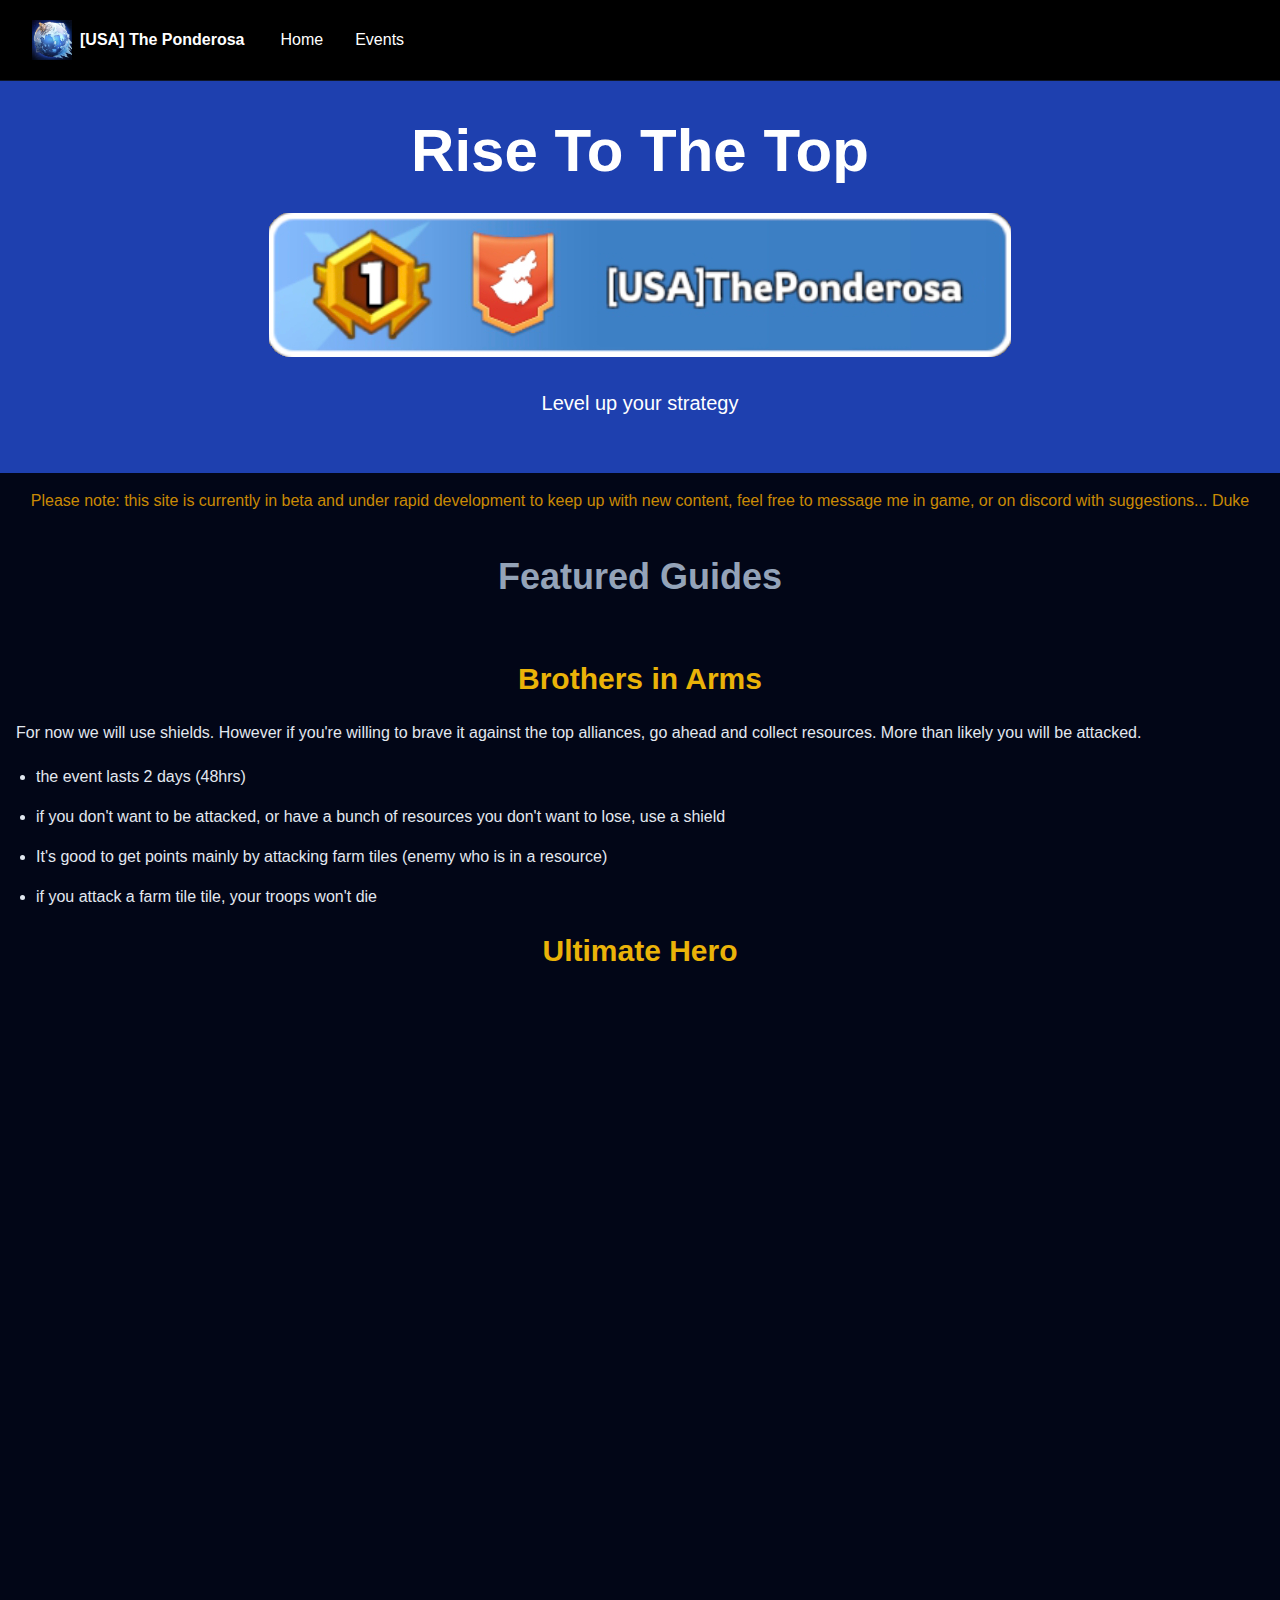
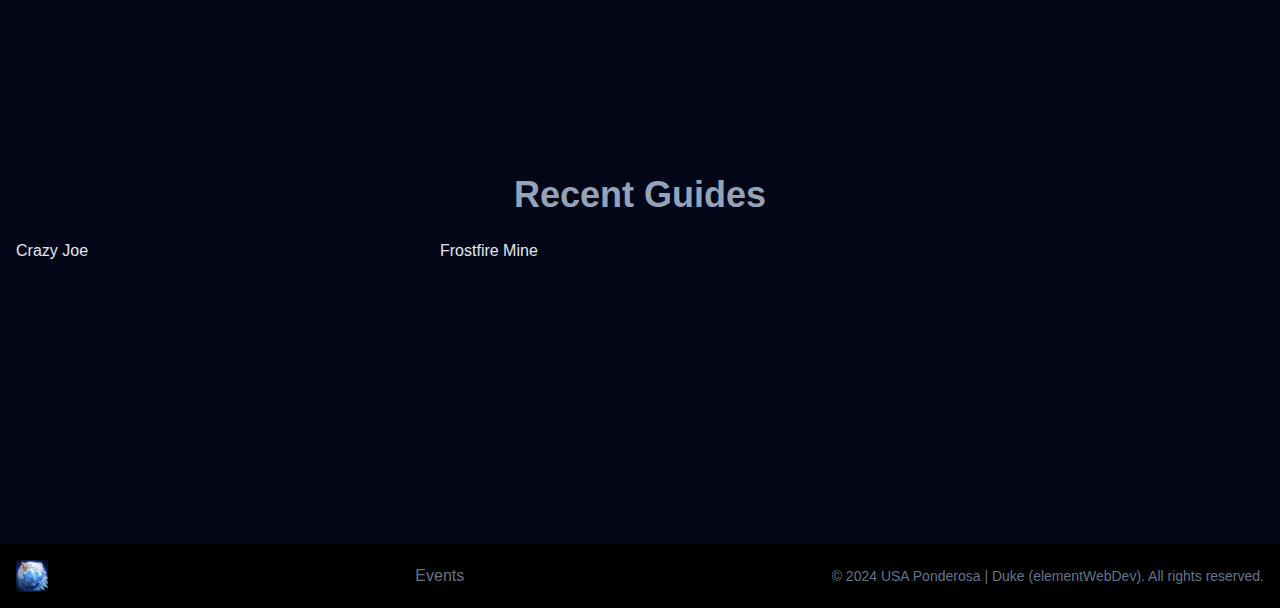
<file: index.html>
<!DOCTYPE html>
<html lang="en">

<head>
  <meta charset="UTF-8">
  <meta name="viewport" content="width=device-width, initial-scale=1.0">
  <!-- <link rel="stylesheet" href="css/styles.css" /> -->
  <link href="css/output.css" rel="stylesheet">
  <link href="css/yt.css" rel="stylesheet">

  <link rel="icon" type="image/png" href="img/whiteout-survival-icon.png" />
  <title>USA | The Ponderosa</title>
</head>

<body class="bg-slate-950 text-slate-200">
  <nav class="bg-black border-b border-slate-900">
    <div class="mx-auto max-w-7xl px-2 sm:px-6 lg:px-8">
      <div class="relative flex h-20 items-center justify-between">
        <div class="absolute inset-y-0 left-0 flex items-center md:hidden">
          
          <!-- Mobile menu button-->
          <button type="button" id="mobile-dropdown-button"
            class="relative inline-flex items-center justify-center rounded-md p-2 text-gray-400 hover:bg-gray-700 hover:text-white focus:outline-none focus:ring-2 focus:ring-inset focus:ring-white"
            aria-controls="mobile-menu" aria-expanded="false">
            <span class="absolute -inset-0.5"></span>
            <span class="sr-only">Open main menu</span>
            <svg class="block h-6 w-6" fill="none" viewBox="0 0 24 24"
              stroke-width="1.5" stroke="currentColor" aria-hidden="true">
              <path stroke-linecap="round" stroke-linejoin="round"
                d="M3.75 6.75h16.5M3.75 12h16.5m-16.5 5.25h16.5" />
            </svg>
          </button>
        </div>

        <div
          class="flex flex-1 items-center justify-center md:items-stretch md:justify-start">
          <!-- Logo -->

          <a class="flex flex-shrink-0 items-center" href="https://elementwebdev.github.io/usa-ponderosa/">
            <!-- <img class="h-10 w-auto" src="img/logo.png"
              alt="[USA] The Ponderosa" /> -->
            <img class="h-10 w-auto" src="img/whiteout-survival-icon.png"
              alt="[USA] The Ponderosa" />
            <span class="text-white font-bold ml-2">[USA] The Ponderosa</span>
          </a>
          
          <!-- Desktop Menu Hidden below md screens -->
          <div class="hidden md:ml-6 md:block">
            <div class="flex space-x-2">
              <a href="https://elementwebdev.github.io/usa-ponderosa/index.html"
                class="text-white bg-black hover:bg-gray-900 hover:text-white rounded-md px-3 py-2">Home</a>
              <a href="https://elementwebdev.github.io/usa-ponderosa/events.html"
                class="text-white hover:bg-gray-900 hover:text-white rounded-md px-3 py-2">Events</a>
              <!-- <a href="/tips.html"
                class="text-white hover:bg-gray-900 hover:text-white rounded-md px-3 py-2">Tips</a> -->
              <!-- <a href="/heroes.html"
                  class="text-white hover:bg-gray-900 hover:text-white rounded-md px-3 py-2">Heroes</a> -->
            </div>
          </div>
        </div>
      </div>
    </div>
    <!-- Mobile menu, show/hide based on menu state. -->
    <div class="hidden" id="mobile-menu">
      <div class="space-y-1 px-2 pb-3 pt-2">
        <a href="https://elementwebdev.github.io/usa-ponderosa/"
          class="bg-black text-white block rounded-md px-3 py-2 text-base font-medium">Home</a>
        <a href="https://elementwebdev.github.io/usa-ponderosa/events.html"
          class="text-white block rounded-md px-3 py-2 text-base font-medium">Events</a>
          <!-- <a href="/tips.html"
          class="text-white block rounded-md px-3 py-2 text-base font-medium">Tips</a> -->
          <!-- <a href="/heroes.html"
            class="text-white block rounded-md px-3 py-2 text-base font-medium">Heroes</a> -->
      </div>
    </div>
  </nav>

  <!-- <h1 class="text-4xl font-extrabold text-white sm:text-5xl md:text-6xl"></h1> -->
  <!-- Hero -->
  <section class="bg-blue-800 py-10 mb-4">
    <div
      class="max-w-7xl mx-auto px-4 sm:px-6 lg:px-8 flex flex-col items-center">
      <div class="text-center">
        <h1 class="text-4xl font-extrabold text-white sm:text-5xl md:text-6xl">
          Rise To The Top
        </h1>
        <img class="my-8" src="img/logo.png" alt="">
        <p class="my-4 text-xl text-white">
          Level up your strategy
        </p>
      </div>
    </div>
  </section>

  <!-- For Members -->
  <div class="container-xl lg:container mx-auto mb-5">
    <p class="text-center text-yellow-600">
      Please note: this site is currently in beta and under rapid development to
      keep up with new content, feel free to message me in game, or on discord
      with suggestions... Duke
    </p>
  </div>
  <!-- <section>
    <div class="container-xl lg:container m-auto">
      <div class="grid grid-cols-1 md:grid-cols-2 gap-4 p-4 rounded-lg">
        <div class="bg-slate-800 p-6 rounded-lg shadow-md">
          <h2 class="text-2xl font-bold">Events</h2>
          <p class="mt-2 mb-4">
            Events aren't to be feared, they offer lots of bonuses, and help you
            level up faster.
          </p>
          <a href="/events.html"
            class="inline-block bg-black text-white rounded-lg px-4 py-2 hover:bg-slate-900">
            Browse Events
          </a>
        </div>

        <div class="bg-slate-800 p-6 rounded-lg shadow-md">
          <h2 class="text-2xl font-bold">General Tips</h2>
          <p class="mt-2 mb-4">
            Check out these tips to gain even more ground.
          </p>
          <a href="/tips.html"
            class="inline-block bg-blue-800 text-white rounded-lg px-4 py-2 hover:bg-blue-900">
            Browse Tips
          </a>
        </div>
      </div>
    </div>
  </section> -->

  <!-- Featured guides -->
  <section class="bg-slate-950 px-4 pt-6 pb-10">
    <div class="container-xl lg:container m-auto">
      <h2 class="text-4xl font-bold text-slate-400 mb-16 text-center">
        Featured Guides
      </h2>

      <!-- <div class="bg-slate-950 rounded-xl pt-6"> -->

        <h3 class="text-3xl text-center my-6 text-yellow-500 font-bold">Brothers in Arms</h3>

        <p>
          For now we will use shields. However if you're willing to brave it against the top alliances, go ahead and collect resources. More than likely you will be attacked.
        </p>
        
        <ul class="list-disc m-5">
          <li class="mb-4">the event lasts 2 days (48hrs)</li>
          <li class="mb-4">if you don't want to be attacked, or have a bunch of resources you don't want to lose, use a shield</li>
          <li class="mb-4">It's good to get points mainly by attacking farm tiles (enemy who is in a resource)</li>
          <li class="mb-4">if you attack a farm tile tile, your troops won't die</li>
        </ul>
        <!-- you can also get points while playing Castle Battle -->
        
        
        <!-- <div class="responsive-youtube mb-4">
          <iframe width="560" height="315"
            src="https://www.youtube-nocookie.com/embed/0wWQjfXy-is?si=n6L6jDJezvHl0S4M"
            title="YouTube video player" frameborder="0"
            allow="accelerometer;clipboard-write; encrypted-media; gyroscope; picture-in-picture;"
            referrerpolicy="strict-origin-when-cross-origin"
            allowfullscreen></iframe>
        </div> -->

        <h3 class="text-3xl text-center my-6 text-yellow-500 font-bold">Ultimate Hero</h3>
        <div class="responsive-youtube mb-4">
          <iframe width="560" height="315"
            src="https://www.youtube-nocookie.com/embed/BvijF12Ydds?si=YP2CjIq39uxpcIy0"
            title="YouTube video player" frameborder="0"
            allow="accelerometer;clipboard-write; encrypted-media; gyroscope; picture-in-picture;"
            referrerpolicy="strict-origin-when-cross-origin"
            allowfullscreen></iframe>
        </div>
      </div>




      <div class="grid grid-cols-1 md:grid-cols-2 gap-6">
        <!-- listing 1 -->

        <!-- listing 2 -->
      </div>
    </div>
  </section>

  <!-- Recent guides -->
  <section class="px-4 py-6">
    <div class="container-xl lg:container m-auto">
      <h2 class="text-4xl font-bold text-slate-400 mb-6 text-center">
        Recent Guides
      </h2>
      <div class="grid grid-cols-1 md:grid-cols-3 gap-6">
        <!-- Listing 1 -->
        <div class="responsive-youtube mb-4">Crazy Joe
          <iframe width="560" height="315"
            src="https://www.youtube-nocookie.com/embed/fpnCOUEYLtU?si=X6RZBKcQem8bqfgN&amp;controls=0&amp;start=19"
            title="YouTube video player" frameborder="0"
            allow="accelerometer;clipboard-write; encrypted-media; gyroscope; picture-in-picture;"
            referrerpolicy="strict-origin-when-cross-origin"
            allowfullscreen></iframe>
        </div>

        <!-- Listing 2 -->
        <div class="responsive-youtube">Frostfire Mine
          <iframe width="560" height="315"
            src="https://www.youtube-nocookie.com/embed/p9FJot0qc4g?si=X6RZBKcQem8bqfgN&amp;controls=0&amp;start=14"
            title="YouTube video player" frameborder="0"
            allow="accelerometer;clipboard-write; encrypted-media; gyroscope; picture-in-picture;"
            referrerpolicy="strict-origin-when-cross-origin"
            allowfullscreen></iframe>
        </div>

        <!-- Listing 3 -->
      </div>
    </div>
  </section>

  <section class="m-auto max-w-lg my-10 px-6">
    <!-- <a href="guides.html"
      class="block bg-black text-white text-center py-4 px-6 rounded-xl hover:bg-gray-700">View
      All Guides</a> -->
  </section>

  <!-- Footer -->
  <footer class="bg-black py-4 mt-auto">
    <div
      class="container mx-auto flex flex-col md:flex-row items-center justify-between px-4">
      <div class="mb-4 md:mb-0">
        <img src="img/whiteout-survival-icon.png" alt="Logo"
          class="h-8 w-auto" />
      </div>
      <div class="flex flex-wrap justify-center md:justify-start mb-4 md:mb-0">
        <ul class="flex space-x-4 text-gray-500">
          <li><a href="https://elementwebdev.github.io/usa-ponderosa/events.html">Events</a></li>
          <!-- <li><a href="/heroes.html">Heroes</a></li> -->
          <!-- <li><a href="/tips.html">Tips</a></li> -->
        </ul>
      </div>
      <div>
        <p class="text-sm text-slate-500 mt-2 md:mt-0">
          &copy; 2024 USA Ponderosa | Duke (elementWebDev). All rights reserved.
        </p>
      </div>
    </div>
  </footer>

  <script src="js/main.js"></script>
</body>

</html>
</file>
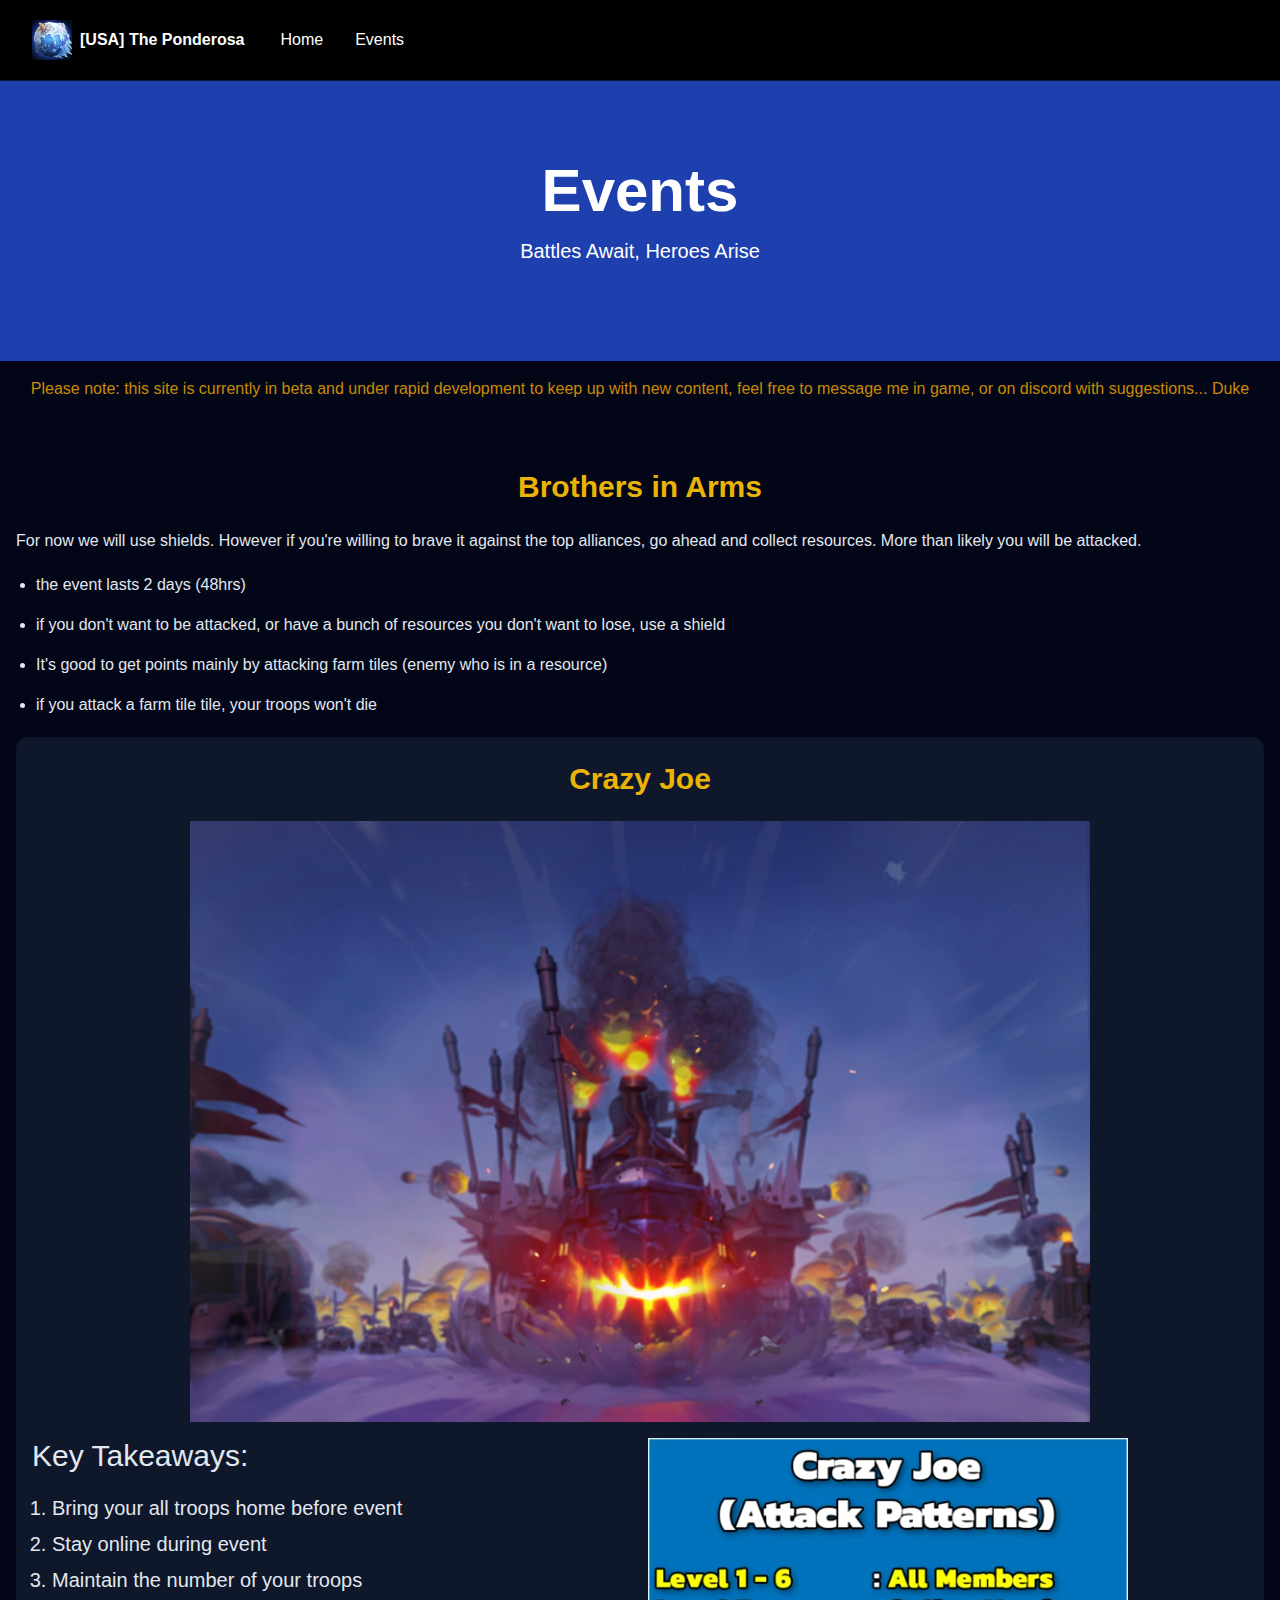
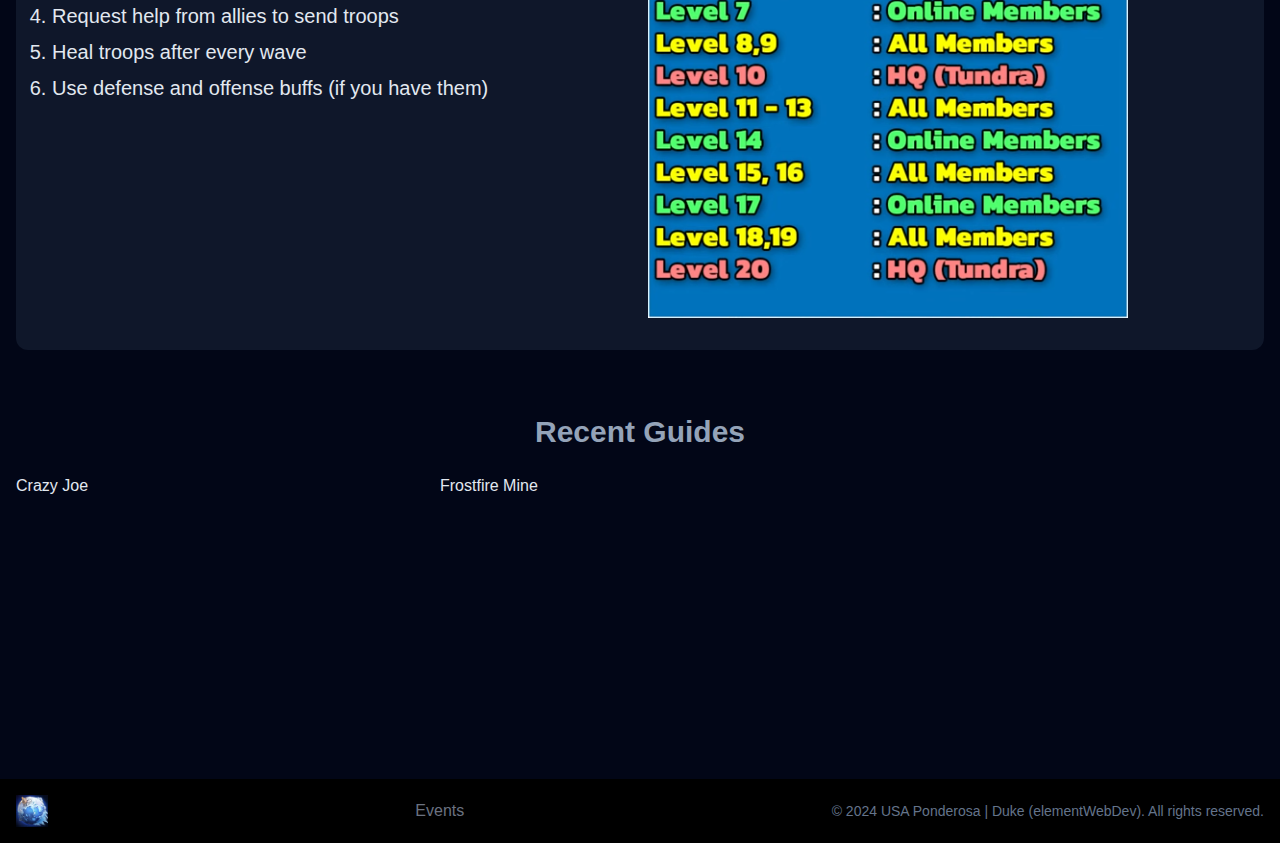
<file: events.html>
<!DOCTYPE html>
<html lang="en">
<!--  -->
<head>
  <meta charset="UTF-8">
  <meta name="viewport" content="width=device-width, initial-scale=1.0">
  <!-- <link rel="stylesheet" href="css/styles.css" /> -->
  <link href="css/output.css" rel="stylesheet">
  <link href="css/yt.css" rel="stylesheet">

  <link rel="icon" type="image/png" href="img/whiteout-survival-icon.png" />
  <title>USA | The Ponderosa</title>
</head>

<body class="bg-slate-950 text-slate-200">
  <nav class="bg-black border-b border-slate-900">
    <div class="mx-auto max-w-7xl px-2 sm:px-6 lg:px-8">
      <div class="relative flex h-20 items-center justify-between">
        <div class="absolute inset-y-0 left-0 flex items-center md:hidden">
          <!-- Mobile menu button-->
          <button type="button" id="mobile-dropdown-button"
            class="relative inline-flex items-center justify-center rounded-md p-2 text-gray-400 hover:bg-gray-700 hover:text-white focus:outline-none focus:ring-2 focus:ring-inset focus:ring-white"
            aria-controls="mobile-menu" aria-expanded="false">
            <span class="absolute -inset-0.5"></span>
            <span class="sr-only">Open main menu</span>
            <svg class="block h-6 w-6" fill="none" viewBox="0 0 24 24"
              stroke-width="1.5" stroke="currentColor" aria-hidden="true">
              <path stroke-linecap="round" stroke-linejoin="round"
                d="M3.75 6.75h16.5M3.75 12h16.5m-16.5 5.25h16.5" />
            </svg>
          </button>
        </div>

        <div
          class="flex flex-1 items-center justify-center md:items-stretch md:justify-start">
          <!-- Logo -->

          <a class="flex flex-shrink-0 items-center" href="https://elementwebdev.github.io/usa-ponderosa">
            <img class="h-10 w-auto" src="img/whiteout-survival-icon.png"
              alt="[USA] The Ponderosa" />
            <span class="text-white font-bold ml-2">[USA] The Ponderosa</span>
          </a>
          <!-- Desktop Menu Hidden below md screens -->
          <div class="hidden md:ml-6 md:block">
            <div class="flex space-x-2">
              <a href="https://elementwebdev.github.io/usa-ponderosa/"
                class="text-white bg-black hover:bg-gray-900 hover:text-white rounded-md px-3 py-2">Home</a>
              <a href="https://elementwebdev.github.io/usa-ponderosa/events.html"
                class="text-white hover:bg-gray-900 hover:text-white rounded-md px-3 py-2">Events</a>
              <!-- 
              <a href="/heroes.html"
                class="text-white hover:bg-gray-900 hover:text-white rounded-md px-3 py-2">Heroes</a>
              <a href="/tips.html"
                class="text-white hover:bg-gray-900 hover:text-white rounded-md px-3 py-2">Tips</a> -->
            </div>
          </div>
        </div>
      </div>
    </div>
    <!-- Mobile menu, show/hide based on menu state. -->
    <div class="hidden" id="mobile-menu">
      <div class="space-y-1 px-2 pb-3 pt-2">
        <a href="https://elementwebdev.github.io/usa-ponderosa/"
          class="bg-black text-white block rounded-md px-3 py-2 text-base font-medium">Home</a>
        <a href="https://elementwebdev.github.io/usa-ponderosa/events.html"
          class="text-white block rounded-md px-3 py-2 text-base font-medium">Events</a>
        <!-- <a href="/tips.html"
          class="text-white block rounded-md px-3 py-2 text-base font-medium">Tips</a> -->
        <!-- <a href="/heroes.html"
            class="text-white block rounded-md px-3 py-2 text-base font-medium">Heroes</a> -->
      </div>
    </div>
  </nav>

  <h1 class="text-4xl font-extrabold text-white sm:text-5xl md:text-6xl"></h1>
  <!-- Hero -->
  <section class="bg-blue-800 py-20 mb-4">
    <div
      class="max-w-7xl mx-auto px-4 sm:px-6 lg:px-8 flex flex-col items-center">
      <div class="text-center">
        <h1 class="text-4xl font-extrabold text-white sm:text-5xl md:text-6xl">
          Events
        </h1>
        <p class="my-4 text-xl text-white">
          Battles Await, Heroes Arise
        </p>
      </div>
    </div>
  </section>

  <!-- For Members -->
  <div class="container-xl lg:container m-auto mb-5">
    <p class="text-center text-yellow-600">
      Please note: this site is currently in beta and under rapid development to
      keep up with new content, feel free to message me in game, or on discord
      with suggestions... Duke
    </p>
  </div>
  <!-- <section>
    <div class="container-xl lg:container m-auto">
      <div class="grid grid-cols-1 md:grid-cols-2 gap-4 p-4 rounded-lg">
        <div class="bg-slate-800 p-6 rounded-lg shadow-md">
          <h2 class="text-2xl font-bold">Events</h2>
          <p class="mt-2 mb-4">
            Events aren't to be feared, they offer lots of bonuses, and help you
            level up faster.
          </p>
          <a href="/events.html"
            class="inline-block bg-black text-white rounded-lg px-4 py-2 hover:bg-slate-900">
            Browse Events
          </a>
        </div>

        <div class="bg-slate-800 p-6 rounded-lg shadow-md">
          <h2 class="text-2xl font-bold">General Tips</h2>
          <p class="mt-2 mb-4">
            Check out these tips to gain even more ground.
          </p>
          <a href="/tips.html"
            class="inline-block bg-blue-800 text-white rounded-lg px-4 py-2 hover:bg-blue-900">
            Browse Tips
          </a>
        </div>
      </div>
    </div>
  </section> -->

  <!-- Featured guides -->
  <section class="bg-slate-950 px-4 pt-6 pb-10">
    <div class="container-xl lg:container m-auto">

      <h3 class="text-3xl text-center my-6 text-yellow-500 font-bold">Brothers
        in Arms</h3>

      <p>
        For now we will use shields. However if you're willing to brave it
        against the top alliances, go ahead and collect resources. More than
        likely you will be attacked.
      </p>

      <ul class="list-disc m-5">
        <li class="mb-4">the event lasts 2 days (48hrs)</li>
        <li class="mb-4">if you don't want to be attacked, or have a bunch of
          resources you don't want to lose, use a shield</li>
        <li class="mb-4">It's good to get points mainly by attacking farm tiles
          (enemy who is in a resource)</li>
        <li class="mb-4">if you attack a farm tile tile, your troops won't die
        </li>
      </ul>


      
      <!--<span>
        <iframe width="368" height="207"
        src="https://www.youtube.com/embed/p9FJot0qc4g" title="Frostfire Mine"
        frameborder="0"
        allow="accelerometer; clipboard-write; encrypted-media; gyroscope; picture-in-picture;"
        referrerpolicy="strict-origin-when-cross-origin"
        allowfullscreen></iframe>
      </span> -->
      <div class="bg-slate-900 rounded-xl pt-6">
        
        <h2 class="text-3xl font-bold text-yellow-500 mb-6 text-center">
        Crazy Joe
      </h2>
        <img src="img/events/crazy-joe.png" alt="Crazy Joe" class='mx-auto'>

        <!-- Crazy Joe -->
        <!-- <div class="responsive-youtube mb-4">
          <iframe width="560" height="315"
            src="https://www.youtube-nocookie.com/embed/fpnCOUEYLtU?si=LZsIuwgGNAs1lR14"
            title="YouTube video player" frameborder="0"
            allow="accelerometer; autoplay; clipboard-write; encrypted-media; gyroscope; picture-in-picture; web-share"
            referrerpolicy="strict-origin-when-cross-origin"
            allowfullscreen></iframe>
        </div> -->

        <!-- <div class="responsive-youtube mb-4">
          <iframe width="560" height="315"
            src="https://www.youtube-nocookie.com/embed/BvijF12Ydds?si=YP2CjIq39uxpcIy0"
            title="YouTube video player" frameborder="0"
            allow="accelerometer;clipboard-write; encrypted-media; gyroscope; picture-in-picture;"
            referrerpolicy="strict-origin-when-cross-origin"
            allowfullscreen></iframe>
        </div> -->

        <div class="grid grid-cols-1 md:grid-cols-2 gap-4 p-4 rounded-lg">

          <div class="text-xl">
            <h4 class="text-3xl mb-3">Key Takeaways:</h4>
            <ol class="list-decimal m-5 text-xl">
              <li class='mb-2'>Bring your all troops home before event</li>
              <li class='mb-2'>Stay online during event</li>
              <li class='mb-2'>Maintain the number of your troops</li>
              <li class='mb-2'>Request help from allies to send troops</li>
              <li class='mb-2'>Heal troops after every wave</li>
              <li class='mb-2'>Use defense and offense buffs (if you have them)
              </li>
            </ol>
          </div>

          <div>
            <img src="img/events/crazy-joe-attack-pattern.png" alt=""
              class="mb-4">
          </div>
        </div>
      </div>

      <!-- Brothers in Arms -->
      <!-- <div class="responsive-youtube mb-4">
        <iframe width="560" height="315"
          src="https://www.youtube-nocookie.com/embed/0wWQjfXy-is?si=n6L6jDJezvHl0S4M"
          title="YouTube video player" frameborder="0"
          allow="accelerometer;clipboard-write; encrypted-media; gyroscope; picture-in-picture;"
          referrerpolicy="strict-origin-when-cross-origin"
          allowfullscreen></iframe>
      </div> -->


      <div class="grid grid-cols-1 md:grid-cols-2 gap-6">
        <!-- listing 1 -->

        <!-- listing 2 -->
      </div>
    </div>
  </section>

  <!-- Recent guides -->
  <section class="px-4 py-6">
    <div class="container-xl lg:container m-auto">
      <h2 class="text-3xl font-bold text-slate-400 mb-6 text-center">
        Recent Guides
      </h2>
      <div class="grid grid-cols-1 md:grid-cols-3 gap-6">
        <!-- Listing 1 -->
        <div class="responsive-youtube mb-4">Crazy Joe
          <iframe width="560" height="315"
            src="https://www.youtube-nocookie.com/embed/fpnCOUEYLtU?si=X6RZBKcQem8bqfgN&amp;controls=0&amp;start=19"
            title="YouTube video player" frameborder="0"
            allow="accelerometer;clipboard-write; encrypted-media; gyroscope; picture-in-picture;"
            referrerpolicy="strict-origin-when-cross-origin"
            allowfullscreen></iframe>
        </div>

        <!-- Listing 2 -->
        <div class="responsive-youtube">Frostfire Mine
          <iframe width="560" height="315"
            src="https://www.youtube-nocookie.com/embed/p9FJot0qc4g?si=X6RZBKcQem8bqfgN&amp;controls=0&amp;start=14"
            title="YouTube video player" frameborder="0"
            allow="accelerometer;clipboard-write; encrypted-media; gyroscope; picture-in-picture;"
            referrerpolicy="strict-origin-when-cross-origin"
            allowfullscreen></iframe>
        </div>

        <!-- Listing 3 -->
      </div>
    </div>
  </section>

  <section class="m-auto max-w-lg my-10 px-6">
    <!-- <a href="guides.html"
      class="block bg-black text-white text-center py-4 px-6 rounded-xl hover:bg-gray-700">View
      All Guides</a> -->
  </section>

  <!-- Footer -->
  <footer class="bg-black py-4 mt-auto">
    <div
      class="container mx-auto flex flex-col md:flex-row items-center justify-between px-4">
      <div class="mb-4 md:mb-0">
        <img src="img/whiteout-survival-icon.png" alt="Logo"
          class="h-8 w-auto" />
      </div>
      <div class="flex flex-wrap justify-center md:justify-start mb-4 md:mb-0">
        <ul class="flex space-x-4 text-gray-500">
          <li><a href="https://elementwebdev.github.io/usa-ponderosa/events.html">Events</a></li>
          <!-- <li><a href="/heroes.html">Heroes</a></li>
          <li><a href="/tips.html">Tips</a></li> -->
        </ul>
      </div>
      <div>
        <p class="text-sm text-slate-500 mt-2 md:mt-0">
          &copy; 2024 USA Ponderosa | Duke (elementWebDev). All rights reserved.
        </p>
      </div>
    </div>
  </footer>

  <script src="js/main.js"></script>
</body>

</html>
</file>
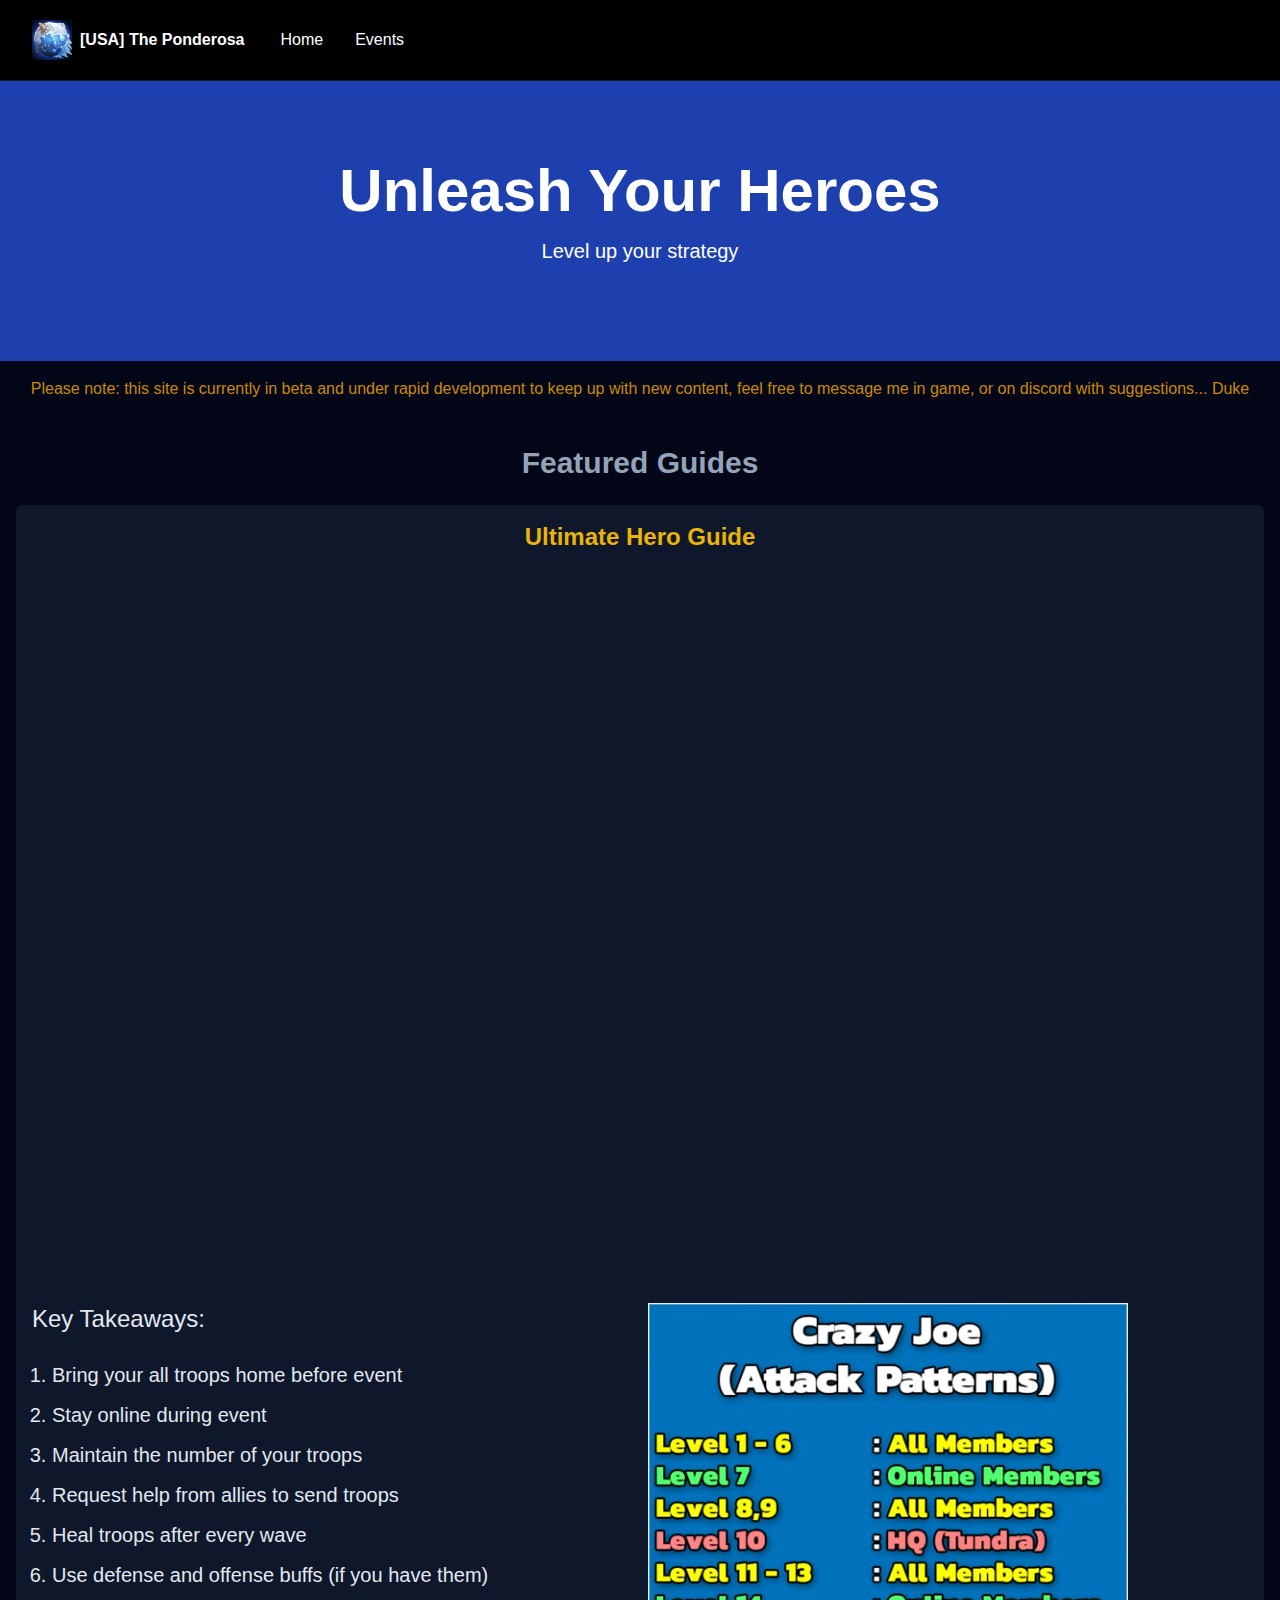
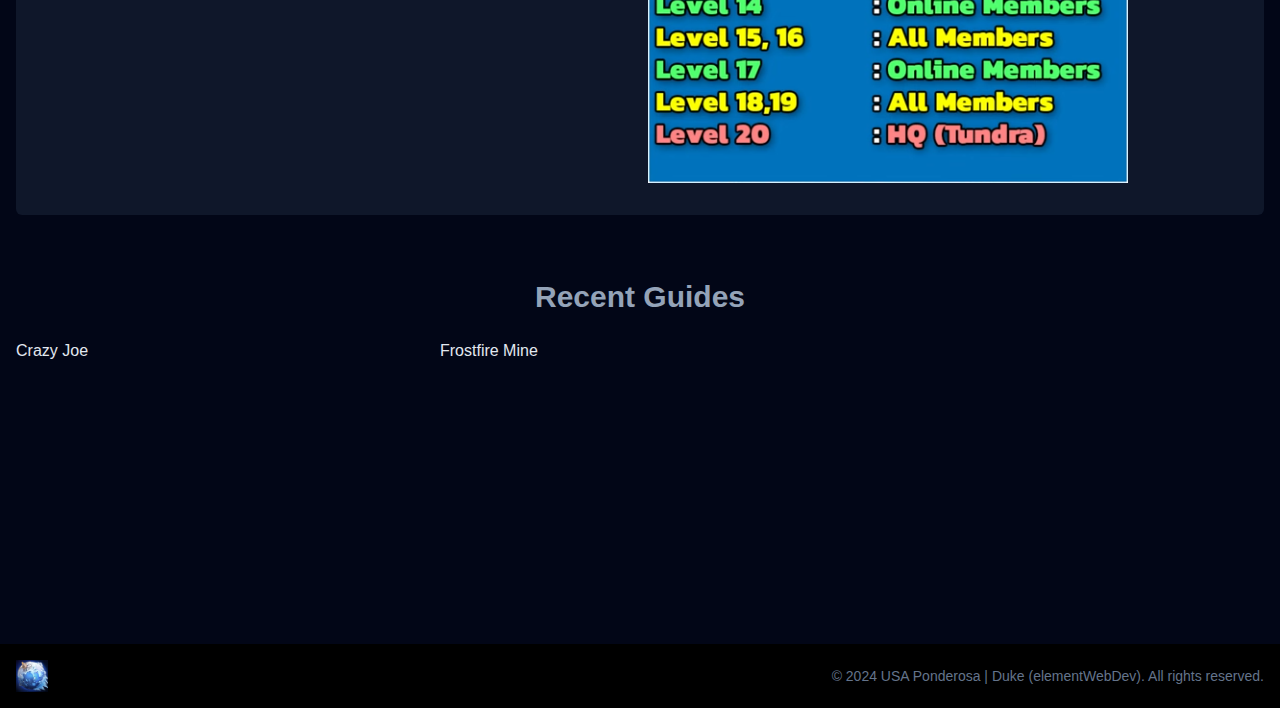
<file: tips.html>
<!DOCTYPE html>
<html lang="en">

<head>
  <meta charset="UTF-8">
  <meta name="viewport" content="width=device-width, initial-scale=1.0">
  <!-- <link rel="stylesheet" href="css/styles.css" /> -->
  <link href="css/output.css" rel="stylesheet">
  <link href="css/yt.css" rel="stylesheet">

  <link rel="icon" type="image/png" href="img/whiteout-survival-icon.png" />
  <title>USA | The Ponderosa</title>
</head>

<body class="bg-slate-950 text-slate-200">
  <nav class="bg-black border-b border-slate-900">
    <div class="mx-auto max-w-7xl px-2 sm:px-6 lg:px-8">
      <div class="relative flex h-20 items-center justify-between">
        <div class="absolute inset-y-0 left-0 flex items-center md:hidden">
          <!-- Mobile menu button-->
          <button type="button" id="mobile-dropdown-button"
            class="relative inline-flex items-center justify-center rounded-md p-2 text-gray-400 hover:bg-gray-700 hover:text-white focus:outline-none focus:ring-2 focus:ring-inset focus:ring-white"
            aria-controls="mobile-menu" aria-expanded="false">
            <span class="absolute -inset-0.5"></span>
            <span class="sr-only">Open main menu</span>
            <svg class="block h-6 w-6" fill="none" viewBox="0 0 24 24"
              stroke-width="1.5" stroke="currentColor" aria-hidden="true">
              <path stroke-linecap="round" stroke-linejoin="round"
                d="M3.75 6.75h16.5M3.75 12h16.5m-16.5 5.25h16.5" />
            </svg>
          </button>
        </div>

        <div
          class="flex flex-1 items-center justify-center md:items-stretch md:justify-start">
          <!-- Logo -->

          <a class="flex flex-shrink-0 items-center" href="/index.html">
            <img class="h-10 w-auto" src="img/whiteout-survival-icon.png"
              alt="[USA] The Ponderosa" />
            <span class="text-white font-bold ml-2">[USA] The Ponderosa</span>
          </a>
          <!-- Desktop Menu Hidden below md screens -->
          <div class="hidden md:ml-6 md:block">
            <div class="flex space-x-2">
              <a href="/index.html"
                class="text-white bg-black hover:bg-gray-900 hover:text-white rounded-md px-3 py-2">Home</a>
              <a href="/events.html"
                class="text-white hover:bg-gray-900 hover:text-white rounded-md px-3 py-2">Events</a>
              <!-- <a href="/heroes.html"
                class="text-white hover:bg-gray-900 hover:text-white rounded-md px-3 py-2">Heroes</a> -->
              <!-- <a href="/tips.html"
                class="text-white hover:bg-gray-900 hover:text-white rounded-md px-3 py-2">Tips</a> -->
            </div>
          </div>
        </div>
      </div>
    </div>
    <!-- Mobile menu, show/hide based on menu state. -->
    <div class="hidden" id="mobile-menu">
      <div class="space-y-1 px-2 pb-3 pt-2">
        <a href="/index.html"
          class="bg-black text-white block rounded-md px-3 py-2 text-base font-medium">Home</a>
        <a href="/events.html"
          class="text-white block rounded-md px-3 py-2 text-base font-medium">Events</a>
        <!-- <a href="/tips.html"
          class="text-white block rounded-md px-3 py-2 text-base font-medium">Tips</a> -->
        <!-- <a href="/heroes.html"
          class="text-white block rounded-md px-3 py-2 text-base font-medium">Heroes</a>
        -->
      </div>
    </div>
  </nav>

  <h1 class="text-4xl font-extrabold text-white sm:text-5xl md:text-6xl"></h1>
  <!-- Hero -->
  <section class="bg-blue-800 py-20 mb-4">
    <div
      class="max-w-7xl mx-auto px-4 sm:px-6 lg:px-8 flex flex-col items-center">
      <div class="text-center">
        <h1 class="text-4xl font-extrabold text-white sm:text-5xl md:text-6xl">
          Unleash Your Heroes
        </h1>
        <p class="my-4 text-xl text-white">
          Level up your strategy
        </p>
      </div>
    </div>
  </section>

  <!-- For Members -->
  <div class="container-xl lg:container m-auto mb-5">
    <p class="text-center text-yellow-600">
      Please note: this site is currently in beta and under rapid development to
      keep up with new content, feel free to message me in game, or on discord
      with suggestions... Duke
    </p>
  </div>
  <!-- <section>
    <div class="container-xl lg:container m-auto">
      <div class="grid grid-cols-1 md:grid-cols-2 gap-4 p-4 rounded-lg">
        <div class="bg-slate-800 p-6 rounded-lg shadow-md">
          <h2 class="text-2xl font-bold">Events</h2>
          <p class="mt-2 mb-4">
            Events aren't to be feared, they offer lots of bonuses, and help you
            level up faster.
          </p>
          <a href="/events.html"
            class="inline-block bg-black text-white rounded-lg px-4 py-2 hover:bg-slate-900">
            Browse Events
          </a>
        </div>

        <div class="bg-slate-800 p-6 rounded-lg shadow-md">
          <h2 class="text-2xl font-bold">General Tips</h2>
          <p class="mt-2 mb-4">
            Check out these tips to gain even more ground.
          </p>
          <a href="/tips.html"
            class="inline-block bg-blue-800 text-white rounded-lg px-4 py-2 hover:bg-blue-900">
            Browse Tips
          </a>
        </div>
      </div>
    </div>
  </section> -->

  <!-- Featured guides -->
  <section class="bg-slate-950 px-4 pt-6 pb-10">
    <div class="container-xl lg:container m-auto">
      <h2 class="text-3xl font-bold text-slate-400 mb-6 text-center">
        Featured Guides
      </h2>


      <!--<span>
        <iframe width="368" height="207"
          src="https://www.youtube.com/embed/p9FJot0qc4g" title="Frostfire Mine"
          frameborder="0"
          allow="accelerometer; clipboard-write; encrypted-media; gyroscope; picture-in-picture;"
          referrerpolicy="strict-origin-when-cross-origin"
          allowfullscreen></iframe>
      </span> -->
      <div class="bg-slate-900 rounded-md pt-4">
        <h3 class="text-2xl text-center mb-4 text-yellow-500 font-bold">
          Ultimate Hero Guide
        </h3>



        <div class="responsive-youtube mb-4">
          <iframe width="560" height="315"
            src="https://www.youtube-nocookie.com/embed/BvijF12Ydds?si=YP2CjIq39uxpcIy0"
            title="YouTube video player" frameborder="0"
            allow="accelerometer;clipboard-write; encrypted-media; gyroscope; picture-in-picture;"
            referrerpolicy="strict-origin-when-cross-origin"
            allowfullscreen></iframe>
        </div>

        <div class="grid grid-cols-1 md:grid-cols-2 gap-4 p-4 rounded-lg">

          <div class="text-xl">
            <h4 class="text-2xl">Key Takeaways:</h4>
            <ol class="list-decimal m-5 text-xl">
              <li class='leading-10'>Bring your all troops home before event
              </li>
              <li class='leading-10'>Stay online during event</li>
              <li class='leading-10'>Maintain the number of your troops</li>
              <li class='leading-10'>Request help from allies to send troops
              </li>
              <li class='leading-10'>Heal troops after every wave</li>
              <li class='leading-10'>Use defense and offense buffs (if you have
                them)</li>
            </ol>
          </div>

          <div>
            <img src="img/events/crazy-joe-attack-pattern.png" alt=""
              class="mb-4">
          </div>
        </div>
      </div>




      <div class="grid grid-cols-1 md:grid-cols-2 gap-6">
        <!-- listing 1 -->

        <!-- listing 2 -->
      </div>
    </div>
  </section>

  <!-- Recent guides -->
  <section class="px-4 py-6">
    <div class="container-xl lg:container m-auto">
      <h2 class="text-3xl font-bold text-slate-400 mb-6 text-center">
        Recent Guides
      </h2>
      <div class="grid grid-cols-1 md:grid-cols-3 gap-6">
        <!-- Listing 1 -->
        <div class="responsive-youtube mb-4">Crazy Joe
          <iframe width="560" height="315"
            src="https://www.youtube-nocookie.com/embed/fpnCOUEYLtU?si=X6RZBKcQem8bqfgN&amp;controls=0&amp;start=19"
            title="YouTube video player" frameborder="0"
            allow="accelerometer;clipboard-write; encrypted-media; gyroscope; picture-in-picture;"
            referrerpolicy="strict-origin-when-cross-origin"
            allowfullscreen></iframe>
        </div>

        <!-- Listing 2 -->
        <div class="responsive-youtube">Frostfire Mine
          <iframe width="560" height="315"
            src="https://www.youtube-nocookie.com/embed/p9FJot0qc4g?si=X6RZBKcQem8bqfgN&amp;controls=0&amp;start=14"
            title="YouTube video player" frameborder="0"
            allow="accelerometer;clipboard-write; encrypted-media; gyroscope; picture-in-picture;"
            referrerpolicy="strict-origin-when-cross-origin"
            allowfullscreen></iframe>
        </div>

        <!-- Listing 3 -->
      </div>
    </div>
  </section>

  <section class="m-auto max-w-lg my-10 px-6">
    <!-- <a href="guides.html"
      class="block bg-black text-white text-center py-4 px-6 rounded-xl hover:bg-gray-700">View
      All Guides</a> -->
  </section>

  <!-- Footer -->
  <footer class="bg-black py-4 mt-auto">
    <div
      class="container mx-auto flex flex-col md:flex-row items-center justify-between px-4">
      <div class="mb-4 md:mb-0">
        <img src="img/whiteout-survival-icon.png" alt="Logo"
          class="h-8 w-auto" />
      </div>
      <div class="flex flex-wrap justify-center md:justify-start mb-4 md:mb-0">
        <ul class="flex space-x-4 text-gray-500">
          <!-- <li><a href="/events.html">Events</a></li>
          <li><a href="/heroes.html">Heroes</a></li>
          <li><a href="/tips.html">Tips</a></li> -->
        </ul>
      </div>
      <div>
        <p class="text-sm text-slate-500 mt-2 md:mt-0">
          &copy; 2024 USA Ponderosa | Duke (elementWebDev). All rights reserved.
        </p>
      </div>
    </div>
  </footer>

  <script src="js/main.js"></script>
</body>

</html>
</file>
<file: css/yt.css>
/* may need to change this on desktop to be 2 col */
.responsive-youtube {
  overflow: hidden;
  padding-bottom: 56.25%;
  position: relative;
  height: 0;
}
.responsive-youtube iframe {
  left: 0;
  top: 0;
  height: 100%;
  width: 100%;
  position: absolute;
}
</file>
<file: css/styles.css>
/*
! tailwindcss v3.4.0 | MIT License | https://tailwindcss.com
*/

/*
1. Prevent padding and border from affecting element width. (https://github.com/mozdevs/cssremedy/issues/4)
2. Allow adding a border to an element by just adding a border-width. (https://github.com/tailwindcss/tailwindcss/pull/116)
*/

*,
::before,
::after {
  box-sizing: border-box;
  /* 1 */
  border-width: 0;
  /* 2 */
  border-style: solid;
  /* 2 */
  border-color: #e5e7eb;
  /* 2 */
}

::before,
::after {
  --tw-content: '';
}

/*
1. Use a consistent sensible line-height in all browsers.
2. Prevent adjustments of font size after orientation changes in iOS.
3. Use a more readable tab size.
4. Use the user's configured `sans` font-family by default.
5. Use the user's configured `sans` font-feature-settings by default.
6. Use the user's configured `sans` font-variation-settings by default.
7. Disable tap highlights on iOS
*/

html,
:host {
  line-height: 1.5;
  /* 1 */
  -webkit-text-size-adjust: 100%;
  /* 2 */
  -moz-tab-size: 4;
  /* 3 */
  -o-tab-size: 4;
  tab-size: 4;
  /* 3 */
  font-family: Poppins, sans-serif;
  /* 4 */
  font-feature-settings: normal;
  /* 5 */
  font-variation-settings: normal;
  /* 6 */
  -webkit-tap-highlight-color: transparent;
  /* 7 */
}

/*
1. Remove the margin in all browsers.
2. Inherit line-height from `html` so users can set them as a class directly on the `html` element.
*/

body {
  margin: 0;
  /* 1 */
  line-height: inherit;
  /* 2 */
}

/*
1. Add the correct height in Firefox.
2. Correct the inheritance of border color in Firefox. (https://bugzilla.mozilla.org/show_bug.cgi?id=190655)
3. Ensure horizontal rules are visible by default.
*/

hr {
  height: 0;
  /* 1 */
  color: inherit;
  /* 2 */
  border-top-width: 1px;
  /* 3 */
}

/*
Add the correct text decoration in Chrome, Edge, and Safari.
*/

abbr:where([title]) {
  -webkit-text-decoration: underline dotted;
  text-decoration: underline dotted;
}

/*
Remove the default font size and weight for headings.
*/

h1,
h2,
h3,
h4,
h5,
h6 {
  font-size: inherit;
  font-weight: inherit;
}

/*
Reset links to optimize for opt-in styling instead of opt-out.
*/

a {
  color: inherit;
  text-decoration: inherit;
}

/*
Add the correct font weight in Edge and Safari.
*/

b,
strong {
  font-weight: bolder;
}

/*
1. Use the user's configured `mono` font-family by default.
2. Use the user's configured `mono` font-feature-settings by default.
3. Use the user's configured `mono` font-variation-settings by default.
4. Correct the odd `em` font sizing in all browsers.
*/

code,
kbd,
samp,
pre {
  font-family: ui-monospace, SFMono-Regular, Menlo, Monaco, Consolas,
    'Liberation Mono', 'Courier New', monospace;
  /* 1 */
  font-feature-settings: normal;
  /* 2 */
  font-variation-settings: normal;
  /* 3 */
  font-size: 1em;
  /* 4 */
}

/*
Add the correct font size in all browsers.
*/

small {
  font-size: 80%;
}

/*
Prevent `sub` and `sup` elements from affecting the line height in all browsers.
*/

sub,
sup {
  font-size: 75%;
  line-height: 0;
  position: relative;
  vertical-align: baseline;
}

sub {
  bottom: -0.25em;
}

sup {
  top: -0.5em;
}

/*
1. Remove text indentation from table contents in Chrome and Safari. (https://bugs.chromium.org/p/chromium/issues/detail?id=999088, https://bugs.webkit.org/show_bug.cgi?id=201297)
2. Correct table border color inheritance in all Chrome and Safari. (https://bugs.chromium.org/p/chromium/issues/detail?id=935729, https://bugs.webkit.org/show_bug.cgi?id=195016)
3. Remove gaps between table borders by default.
*/

table {
  text-indent: 0;
  /* 1 */
  border-color: inherit;
  /* 2 */
  border-collapse: collapse;
  /* 3 */
}

/*
1. Change the font styles in all browsers.
2. Remove the margin in Firefox and Safari.
3. Remove default padding in all browsers.
*/

button,
input,
optgroup,
select,
textarea {
  font-family: inherit;
  /* 1 */
  font-feature-settings: inherit;
  /* 1 */
  font-variation-settings: inherit;
  /* 1 */
  font-size: 100%;
  /* 1 */
  font-weight: inherit;
  /* 1 */
  line-height: inherit;
  /* 1 */
  color: inherit;
  /* 1 */
  margin: 0;
  /* 2 */
  padding: 0;
  /* 3 */
}

/*
Remove the inheritance of text transform in Edge and Firefox.
*/

button,
select {
  text-transform: none;
}

/*
1. Correct the inability to style clickable types in iOS and Safari.
2. Remove default button styles.
*/

button,
[type='button'],
[type='reset'],
[type='submit'] {
  -webkit-appearance: button;
  /* 1 */
  background-color: transparent;
  /* 2 */
  background-image: none;
  /* 2 */
}

/*
Use the modern Firefox focus style for all focusable elements.
*/

:-moz-focusring {
  outline: auto;
}

/*
Remove the additional `:invalid` styles in Firefox. (https://github.com/mozilla/gecko-dev/blob/2f9eacd9d3d995c937b4251a5557d95d494c9be1/layout/style/res/forms.css#L728-L737)
*/

:-moz-ui-invalid {
  box-shadow: none;
}

/*
Add the correct vertical alignment in Chrome and Firefox.
*/

progress {
  vertical-align: baseline;
}

/*
Correct the cursor style of increment and decrement buttons in Safari.
*/

::-webkit-inner-spin-button,
::-webkit-outer-spin-button {
  height: auto;
}

/*
1. Correct the odd appearance in Chrome and Safari.
2. Correct the outline style in Safari.
*/

[type='search'] {
  -webkit-appearance: textfield;
  /* 1 */
  outline-offset: -2px;
  /* 2 */
}

/*
Remove the inner padding in Chrome and Safari on macOS.
*/

::-webkit-search-decoration {
  -webkit-appearance: none;
}

/*
1. Correct the inability to style clickable types in iOS and Safari.
2. Change font properties to `inherit` in Safari.
*/

::-webkit-file-upload-button {
  -webkit-appearance: button;
  /* 1 */
  font: inherit;
  /* 2 */
}

/*
Add the correct display in Chrome and Safari.
*/

summary {
  display: list-item;
}

/*
Removes the default spacing and border for appropriate elements.
*/

blockquote,
dl,
dd,
h1,
h2,
h3,
h4,
h5,
h6,
hr,
figure,
p,
pre {
  margin: 0;
}

fieldset {
  margin: 0;
  padding: 0;
}

legend {
  padding: 0;
}

ol,
ul,
menu {
  list-style: none;
  margin: 0;
  padding: 0;
}

/*
Reset default styling for dialogs.
*/

dialog {
  padding: 0;
}

/*
Prevent resizing textareas horizontally by default.
*/

textarea {
  resize: vertical;
}

/*
1. Reset the default placeholder opacity in Firefox. (https://github.com/tailwindlabs/tailwindcss/issues/3300)
2. Set the default placeholder color to the user's configured gray 400 color.
*/

input::-moz-placeholder,
textarea::-moz-placeholder {
  opacity: 1;
  /* 1 */
  color: #9ca3af;
  /* 2 */
}

input::placeholder,
textarea::placeholder {
  opacity: 1;
  /* 1 */
  color: #9ca3af;
  /* 2 */
}

/*
Set the default cursor for buttons.
*/

button,
[role='button'] {
  cursor: pointer;
}

/*
Make sure disabled buttons don't get the pointer cursor.
*/

:disabled {
  cursor: default;
}

/*
1. Make replaced elements `display: block` by default. (https://github.com/mozdevs/cssremedy/issues/14)
2. Add `vertical-align: middle` to align replaced elements more sensibly by default. (https://github.com/jensimmons/cssremedy/issues/14#issuecomment-634934210)
   This can trigger a poorly considered lint error in some tools but is included by design.
*/

img,
svg,
video,
canvas,
audio,
iframe,
embed,
object {
  display: block;
  /* 1 */
  vertical-align: middle;
  /* 2 */
}

/*
Constrain images and videos to the parent width and preserve their intrinsic aspect ratio. (https://github.com/mozdevs/cssremedy/issues/14)
*/

img,
video {
  max-width: 100%;
  height: auto;
}

/* Make elements with the HTML hidden attribute stay hidden by default */

[hidden] {
  display: none;
}

*,
::before,
::after {
  --tw-border-spacing-x: 0;
  --tw-border-spacing-y: 0;
  --tw-translate-x: 0;
  --tw-translate-y: 0;
  --tw-rotate: 0;
  --tw-skew-x: 0;
  --tw-skew-y: 0;
  --tw-scale-x: 1;
  --tw-scale-y: 1;
  --tw-pan-x: ;
  --tw-pan-y: ;
  --tw-pinch-zoom: ;
  --tw-scroll-snap-strictness: proximity;
  --tw-gradient-from-position: ;
  --tw-gradient-via-position: ;
  --tw-gradient-to-position: ;
  --tw-ordinal: ;
  --tw-slashed-zero: ;
  --tw-numeric-figure: ;
  --tw-numeric-spacing: ;
  --tw-numeric-fraction: ;
  --tw-ring-inset: ;
  --tw-ring-offset-width: 0px;
  --tw-ring-offset-color: #fff;
  --tw-ring-color: rgb(59 130 246 / 0.5);
  --tw-ring-offset-shadow: 0 0 #0000;
  --tw-ring-shadow: 0 0 #0000;
  --tw-shadow: 0 0 #0000;
  --tw-shadow-colored: 0 0 #0000;
  --tw-blur: ;
  --tw-brightness: ;
  --tw-contrast: ;
  --tw-grayscale: ;
  --tw-hue-rotate: ;
  --tw-invert: ;
  --tw-saturate: ;
  --tw-sepia: ;
  --tw-drop-shadow: ;
  --tw-backdrop-blur: ;
  --tw-backdrop-brightness: ;
  --tw-backdrop-contrast: ;
  --tw-backdrop-grayscale: ;
  --tw-backdrop-hue-rotate: ;
  --tw-backdrop-invert: ;
  --tw-backdrop-opacity: ;
  --tw-backdrop-saturate: ;
  --tw-backdrop-sepia: ;
}

::backdrop {
  --tw-border-spacing-x: 0;
  --tw-border-spacing-y: 0;
  --tw-translate-x: 0;
  --tw-translate-y: 0;
  --tw-rotate: 0;
  --tw-skew-x: 0;
  --tw-skew-y: 0;
  --tw-scale-x: 1;
  --tw-scale-y: 1;
  --tw-pan-x: ;
  --tw-pan-y: ;
  --tw-pinch-zoom: ;
  --tw-scroll-snap-strictness: proximity;
  --tw-gradient-from-position: ;
  --tw-gradient-via-position: ;
  --tw-gradient-to-position: ;
  --tw-ordinal: ;
  --tw-slashed-zero: ;
  --tw-numeric-figure: ;
  --tw-numeric-spacing: ;
  --tw-numeric-fraction: ;
  --tw-ring-inset: ;
  --tw-ring-offset-width: 0px;
  --tw-ring-offset-color: #fff;
  --tw-ring-color: rgb(59 130 246 / 0.5);
  --tw-ring-offset-shadow: 0 0 #0000;
  --tw-ring-shadow: 0 0 #0000;
  --tw-shadow: 0 0 #0000;
  --tw-shadow-colored: 0 0 #0000;
  --tw-blur: ;
  --tw-brightness: ;
  --tw-contrast: ;
  --tw-grayscale: ;
  --tw-hue-rotate: ;
  --tw-invert: ;
  --tw-saturate: ;
  --tw-sepia: ;
  --tw-drop-shadow: ;
  --tw-backdrop-blur: ;
  --tw-backdrop-brightness: ;
  --tw-backdrop-contrast: ;
  --tw-backdrop-grayscale: ;
  --tw-backdrop-hue-rotate: ;
  --tw-backdrop-invert: ;
  --tw-backdrop-opacity: ;
  --tw-backdrop-saturate: ;
  --tw-backdrop-sepia: ;
}

.container {
  width: 100%;
}

@media (min-width: 640px) {
  .container {
    max-width: 640px;
  }
}

@media (min-width: 768px) {
  .container {
    max-width: 768px;
  }
}

@media (min-width: 1024px) {
  .container {
    max-width: 1024px;
  }
}

@media (min-width: 1280px) {
  .container {
    max-width: 1280px;
  }
}

@media (min-width: 1536px) {
  .container {
    max-width: 1536px;
  }
}

.sr-only {
  position: absolute;
  width: 1px;
  height: 1px;
  padding: 0;
  margin: -1px;
  overflow: hidden;
  clip: rect(0, 0, 0, 0);
  white-space: nowrap;
  border-width: 0;
}

.absolute {
  position: absolute;
}

.relative {
  position: relative;
}

.-inset-0 {
  inset: -0px;
}

.-inset-0\.5 {
  inset: -0.125rem;
}

.-inset-1 {
  inset: -0.25rem;
}

.-inset-1\.5 {
  inset: -0.375rem;
}

.inset-y-0 {
  top: 0px;
  bottom: 0px;
}

.left-0 {
  left: 0px;
}

.left-\[10px\] {
  left: 10px;
}

.right-0 {
  right: 0px;
}

.right-\[10px\] {
  right: 10px;
}

.top-0 {
  top: 0px;
}

.top-\[10px\] {
  top: 10px;
}

.z-0 {
  z-index: 0;
}

.z-10 {
  z-index: 10;
}

.m-4 {
  margin: 1rem;
}

.m-auto {
  margin: auto;
}

.mx-20 {
  margin-left: 5rem;
  margin-right: 5rem;
}

.mx-auto {
  margin-left: auto;
  margin-right: auto;
}

.my-10 {
  margin-top: 2.5rem;
  margin-bottom: 2.5rem;
}

.my-4 {
  margin-top: 1rem;
  margin-bottom: 1rem;
}

.my-5 {
  margin-top: 1.25rem;
  margin-bottom: 1.25rem;
}

.my-6 {
  margin-top: 1.5rem;
  margin-bottom: 1.5rem;
}

.my-8 {
  margin-top: 2rem;
  margin-bottom: 2rem;
}

.my-3 {
  margin-top: 0.75rem;
  margin-bottom: 0.75rem;
}

.mb-10 {
  margin-bottom: 2.5rem;
}

.mb-2 {
  margin-bottom: 0.5rem;
}

.mb-4 {
  margin-bottom: 1rem;
}

.mb-5 {
  margin-bottom: 1.25rem;
}

.mb-6 {
  margin-bottom: 1.5rem;
}

.mb-8 {
  margin-bottom: 2rem;
}

.ml-2 {
  margin-left: 0.5rem;
}

.ml-3 {
  margin-left: 0.75rem;
}

.ml-4 {
  margin-left: 1rem;
}

.mr-2 {
  margin-right: 0.5rem;
}

.mt-10 {
  margin-top: 2.5rem;
}

.mt-2 {
  margin-top: 0.5rem;
}

.mt-3 {
  margin-top: 0.75rem;
}

.mt-4 {
  margin-top: 1rem;
}

.mt-6 {
  margin-top: 1.5rem;
}

.mt-auto {
  margin-top: auto;
}

.mb-7 {
  margin-bottom: 1.75rem;
}

.mb-1 {
  margin-bottom: 0.25rem;
}

.block {
  display: block;
}

.inline-block {
  display: inline-block;
}

.flex {
  display: flex;
}

.inline-flex {
  display: inline-flex;
}

.grid {
  display: grid;
}

.hidden {
  display: none;
}

.h-10 {
  height: 2.5rem;
}

.h-20 {
  height: 5rem;
}

.h-32 {
  height: 8rem;
}

.h-44 {
  height: 11rem;
}

.h-6 {
  height: 1.5rem;
}

.h-60 {
  height: 15rem;
}

.h-8 {
  height: 2rem;
}

.h-\[36px\] {
  height: 36px;
}

.h-\[400px\] {
  height: 400px;
}

.max-h-\[400px\] {
  max-height: 400px;
}

.min-h-screen {
  min-height: 100vh;
}

.min-h-\[400px\] {
  min-height: 400px;
}

.w-32 {
  width: 8rem;
}

.w-48 {
  width: 12rem;
}

.w-6 {
  width: 1.5rem;
}

.w-8 {
  width: 2rem;
}

.w-auto {
  width: auto;
}

.w-full {
  width: 100%;
}

.max-w-2xl {
  max-width: 42rem;
}

.max-w-6xl {
  max-width: 72rem;
}

.max-w-7xl {
  max-width: 80rem;
}

.max-w-lg {
  max-width: 32rem;
}

.flex-1 {
  flex: 1 1 0%;
}

.flex-shrink-0 {
  flex-shrink: 0;
}

.flex-grow {
  flex-grow: 1;
}

.origin-top-right {
  transform-origin: top right;
}

.-translate-y-1\/2 {
  --tw-translate-y: -50%;
  transform: translate(var(--tw-translate-x), var(--tw-translate-y))
    rotate(var(--tw-rotate)) skewX(var(--tw-skew-x)) skewY(var(--tw-skew-y))
    scaleX(var(--tw-scale-x)) scaleY(var(--tw-scale-y));
}

.translate-x-1\/2 {
  --tw-translate-x: 50%;
  transform: translate(var(--tw-translate-x), var(--tw-translate-y))
    rotate(var(--tw-rotate)) skewX(var(--tw-skew-x)) skewY(var(--tw-skew-y))
    scaleX(var(--tw-scale-x)) scaleY(var(--tw-scale-y));
}

.transform {
  transform: translate(var(--tw-translate-x), var(--tw-translate-y))
    rotate(var(--tw-rotate)) skewX(var(--tw-skew-x)) skewY(var(--tw-skew-y))
    scaleX(var(--tw-scale-x)) scaleY(var(--tw-scale-y));
}

.list-none {
  list-style-type: none;
}

.appearance-none {
  -webkit-appearance: none;
  -moz-appearance: none;
  appearance: none;
}

.grid-cols-1 {
  grid-template-columns: repeat(1, minmax(0, 1fr));
}

.grid-cols-2 {
  grid-template-columns: repeat(2, minmax(0, 1fr));
}

.flex-col {
  flex-direction: column;
}

.flex-wrap {
  flex-wrap: wrap;
}

.items-start {
  align-items: flex-start;
}

.items-center {
  align-items: center;
}

.justify-center {
  justify-content: center;
}

.justify-between {
  justify-content: space-between;
}

.justify-around {
  justify-content: space-around;
}

.gap-2 {
  gap: 0.5rem;
}

.gap-4 {
  gap: 1rem;
}

.gap-6 {
  gap: 1.5rem;
}

.-space-x-px > :not([hidden]) ~ :not([hidden]) {
  --tw-space-x-reverse: 0;
  margin-right: calc(-1px * var(--tw-space-x-reverse));
  margin-left: calc(-1px * calc(1 - var(--tw-space-x-reverse)));
}

.space-x-2 > :not([hidden]) ~ :not([hidden]) {
  --tw-space-x-reverse: 0;
  margin-right: calc(0.5rem * var(--tw-space-x-reverse));
  margin-left: calc(0.5rem * calc(1 - var(--tw-space-x-reverse)));
}

.space-x-4 > :not([hidden]) ~ :not([hidden]) {
  --tw-space-x-reverse: 0;
  margin-right: calc(1rem * var(--tw-space-x-reverse));
  margin-left: calc(1rem * calc(1 - var(--tw-space-x-reverse)));
}

.space-x-9 > :not([hidden]) ~ :not([hidden]) {
  --tw-space-x-reverse: 0;
  margin-right: calc(2.25rem * var(--tw-space-x-reverse));
  margin-left: calc(2.25rem * calc(1 - var(--tw-space-x-reverse)));
}

.space-y-1 > :not([hidden]) ~ :not([hidden]) {
  --tw-space-y-reverse: 0;
  margin-top: calc(0.25rem * calc(1 - var(--tw-space-y-reverse)));
  margin-bottom: calc(0.25rem * var(--tw-space-y-reverse));
}

.space-y-4 > :not([hidden]) ~ :not([hidden]) {
  --tw-space-y-reverse: 0;
  margin-top: calc(1rem * calc(1 - var(--tw-space-y-reverse)));
  margin-bottom: calc(1rem * var(--tw-space-y-reverse));
}

.rounded {
  border-radius: 0.25rem;
}

.rounded-full {
  border-radius: 9999px;
}

.rounded-lg {
  border-radius: 0.5rem;
}

.rounded-md {
  border-radius: 0.375rem;
}

.rounded-xl {
  border-radius: 0.75rem;
}

.rounded-l-md {
  border-top-left-radius: 0.375rem;
  border-bottom-left-radius: 0.375rem;
}

.rounded-r-md {
  border-top-right-radius: 0.375rem;
  border-bottom-right-radius: 0.375rem;
}

.rounded-t-xl {
  border-top-left-radius: 0.75rem;
  border-top-right-radius: 0.75rem;
}

.border {
  border-width: 1px;
}

.border-b {
  border-bottom-width: 1px;
}

.border-blue-500 {
  --tw-border-opacity: 1;
  border-color: rgb(59 130 246 / var(--tw-border-opacity));
}

.border-gray-100 {
  --tw-border-opacity: 1;
  border-color: rgb(243 244 246 / var(--tw-border-opacity));
}

.border-gray-200 {
  --tw-border-opacity: 1;
  border-color: rgb(229 231 235 / var(--tw-border-opacity));
}

.border-gray-300 {
  --tw-border-opacity: 1;
  border-color: rgb(209 213 219 / var(--tw-border-opacity));
}

.bg-black {
  --tw-bg-opacity: 1;
  background-color: rgb(0 0 0 / var(--tw-bg-opacity));
}

.bg-blue-100 {
  --tw-bg-opacity: 1;
  background-color: rgb(219 234 254 / var(--tw-bg-opacity));
}

.bg-blue-50 {
  --tw-bg-opacity: 1;
  background-color: rgb(239 246 255 / var(--tw-bg-opacity));
}

.bg-blue-500 {
  --tw-bg-opacity: 1;
  background-color: rgb(59 130 246 / var(--tw-bg-opacity));
}

.bg-blue-700 {
  --tw-bg-opacity: 1;
  background-color: rgb(29 78 216 / var(--tw-bg-opacity));
}

.bg-gray-100 {
  --tw-bg-opacity: 1;
  background-color: rgb(243 244 246 / var(--tw-bg-opacity));
}

.bg-gray-200 {
  --tw-bg-opacity: 1;
  background-color: rgb(229 231 235 / var(--tw-bg-opacity));
}

.bg-gray-800 {
  --tw-bg-opacity: 1;
  background-color: rgb(31 41 55 / var(--tw-bg-opacity));
}

.bg-gray-900 {
  --tw-bg-opacity: 1;
  background-color: rgb(17 24 39 / var(--tw-bg-opacity));
}

.bg-green-200 {
  --tw-bg-opacity: 1;
  background-color: rgb(187 247 208 / var(--tw-bg-opacity));
}

.bg-orange-500 {
  --tw-bg-opacity: 1;
  background-color: rgb(249 115 22 / var(--tw-bg-opacity));
}

.bg-red-200 {
  --tw-bg-opacity: 1;
  background-color: rgb(254 202 202 / var(--tw-bg-opacity));
}

.bg-red-500 {
  --tw-bg-opacity: 1;
  background-color: rgb(239 68 68 / var(--tw-bg-opacity));
}

.bg-red-600 {
  --tw-bg-opacity: 1;
  background-color: rgb(220 38 38 / var(--tw-bg-opacity));
}

.bg-white {
  --tw-bg-opacity: 1;
  background-color: rgb(255 255 255 / var(--tw-bg-opacity));
}

.bg-gray-700 {
  --tw-bg-opacity: 1;
  background-color: rgb(55 65 81 / var(--tw-bg-opacity));
}

.object-cover {
  -o-object-fit: cover;
  object-fit: cover;
}

.p-1 {
  padding: 0.25rem;
}

.p-2 {
  padding: 0.5rem;
}

.p-4 {
  padding: 1rem;
}

.p-6 {
  padding: 1.5rem;
}

.p-3 {
  padding: 0.75rem;
}

.px-2 {
  padding-left: 0.5rem;
  padding-right: 0.5rem;
}

.px-3 {
  padding-left: 0.75rem;
  padding-right: 0.75rem;
}

.px-4 {
  padding-left: 1rem;
  padding-right: 1rem;
}

.px-6 {
  padding-left: 1.5rem;
  padding-right: 1.5rem;
}

.py-1 {
  padding-top: 0.25rem;
  padding-bottom: 0.25rem;
}

.py-10 {
  padding-top: 2.5rem;
  padding-bottom: 2.5rem;
}

.py-2 {
  padding-top: 0.5rem;
  padding-bottom: 0.5rem;
}

.py-20 {
  padding-top: 5rem;
  padding-bottom: 5rem;
}

.py-24 {
  padding-top: 6rem;
  padding-bottom: 6rem;
}

.py-3 {
  padding-top: 0.75rem;
  padding-bottom: 0.75rem;
}

.py-4 {
  padding-top: 1rem;
  padding-bottom: 1rem;
}

.py-6 {
  padding-top: 1.5rem;
  padding-bottom: 1.5rem;
}

.py-8 {
  padding-top: 2rem;
  padding-bottom: 2rem;
}

.pb-10 {
  padding-bottom: 2.5rem;
}

.pb-3 {
  padding-bottom: 0.75rem;
}

.pb-4 {
  padding-bottom: 1rem;
}

.pl-2 {
  padding-left: 0.5rem;
}

.pr-2 {
  padding-right: 0.5rem;
}

.pt-2 {
  padding-top: 0.5rem;
}

.pt-6 {
  padding-top: 1.5rem;
}

.text-left {
  text-align: left;
}

.text-center {
  text-align: center;
}

.text-right {
  text-align: right;
}

.align-middle {
  vertical-align: middle;
}

.text-2xl {
  font-size: 1.5rem;
  line-height: 2rem;
}

.text-3xl {
  font-size: 1.875rem;
  line-height: 2.25rem;
}

.text-4xl {
  font-size: 2.25rem;
  line-height: 2.5rem;
}

.text-6xl {
  font-size: 3.75rem;
  line-height: 1;
}

.text-base {
  font-size: 1rem;
  line-height: 1.5rem;
}

.text-lg {
  font-size: 1.125rem;
  line-height: 1.75rem;
}

.text-sm {
  font-size: 0.875rem;
  line-height: 1.25rem;
}

.text-xl {
  font-size: 1.25rem;
  line-height: 1.75rem;
}

.text-xs {
  font-size: 0.75rem;
  line-height: 1rem;
}

.text-8xl {
  font-size: 6rem;
  line-height: 1;
}

.font-bold {
  font-weight: 700;
}

.font-extrabold {
  font-weight: 800;
}

.font-medium {
  font-weight: 500;
}

.font-semibold {
  font-weight: 600;
}

.leading-none {
  line-height: 1;
}

.leading-tight {
  line-height: 1.25;
}

.text-blue-500 {
  --tw-text-opacity: 1;
  color: rgb(59 130 246 / var(--tw-text-opacity));
}

.text-gray-300 {
  --tw-text-opacity: 1;
  color: rgb(209 213 219 / var(--tw-text-opacity));
}

.text-gray-400 {
  --tw-text-opacity: 1;
  color: rgb(156 163 175 / var(--tw-text-opacity));
}

.text-gray-500 {
  --tw-text-opacity: 1;
  color: rgb(107 114 128 / var(--tw-text-opacity));
}

.text-gray-600 {
  --tw-text-opacity: 1;
  color: rgb(75 85 99 / var(--tw-text-opacity));
}

.text-gray-700 {
  --tw-text-opacity: 1;
  color: rgb(55 65 81 / var(--tw-text-opacity));
}

.text-gray-800 {
  --tw-text-opacity: 1;
  color: rgb(31 41 55 / var(--tw-text-opacity));
}

.text-green-600 {
  --tw-text-opacity: 1;
  color: rgb(22 163 74 / var(--tw-text-opacity));
}

.text-green-900 {
  --tw-text-opacity: 1;
  color: rgb(20 83 45 / var(--tw-text-opacity));
}

.text-orange-700 {
  --tw-text-opacity: 1;
  color: rgb(194 65 12 / var(--tw-text-opacity));
}

.text-red-500 {
  --tw-text-opacity: 1;
  color: rgb(239 68 68 / var(--tw-text-opacity));
}

.text-red-600 {
  --tw-text-opacity: 1;
  color: rgb(220 38 38 / var(--tw-text-opacity));
}

.text-red-700 {
  --tw-text-opacity: 1;
  color: rgb(185 28 28 / var(--tw-text-opacity));
}

.text-white {
  --tw-text-opacity: 1;
  color: rgb(255 255 255 / var(--tw-text-opacity));
}

.text-yellow-500 {
  --tw-text-opacity: 1;
  color: rgb(234 179 8 / var(--tw-text-opacity));
}

.text-yellow-200 {
  --tw-text-opacity: 1;
  color: rgb(254 240 138 / var(--tw-text-opacity));
}

.text-yellow-700 {
  --tw-text-opacity: 1;
  color: rgb(161 98 7 / var(--tw-text-opacity));
}

.text-yellow-400 {
  --tw-text-opacity: 1;
  color: rgb(250 204 21 / var(--tw-text-opacity));
}

.shadow {
  --tw-shadow: 0 1px 3px 0 rgb(0 0 0 / 0.1), 0 1px 2px -1px rgb(0 0 0 / 0.1);
  --tw-shadow-colored: 0 1px 3px 0 var(--tw-shadow-color),
    0 1px 2px -1px var(--tw-shadow-color);
  box-shadow: var(--tw-ring-offset-shadow, 0 0 #0000),
    var(--tw-ring-shadow, 0 0 #0000), var(--tw-shadow);
}

.shadow-lg {
  --tw-shadow: 0 10px 15px -3px rgb(0 0 0 / 0.1),
    0 4px 6px -4px rgb(0 0 0 / 0.1);
  --tw-shadow-colored: 0 10px 15px -3px var(--tw-shadow-color),
    0 4px 6px -4px var(--tw-shadow-color);
  box-shadow: var(--tw-ring-offset-shadow, 0 0 #0000),
    var(--tw-ring-shadow, 0 0 #0000), var(--tw-shadow);
}

.shadow-md {
  --tw-shadow: 0 4px 6px -1px rgb(0 0 0 / 0.1), 0 2px 4px -2px rgb(0 0 0 / 0.1);
  --tw-shadow-colored: 0 4px 6px -1px var(--tw-shadow-color),
    0 2px 4px -2px var(--tw-shadow-color);
  box-shadow: var(--tw-ring-offset-shadow, 0 0 #0000),
    var(--tw-ring-shadow, 0 0 #0000), var(--tw-shadow);
}

.shadow-sm {
  --tw-shadow: 0 1px 2px 0 rgb(0 0 0 / 0.05);
  --tw-shadow-colored: 0 1px 2px 0 var(--tw-shadow-color);
  box-shadow: var(--tw-ring-offset-shadow, 0 0 #0000),
    var(--tw-ring-shadow, 0 0 #0000), var(--tw-shadow);
}

.ring-1 {
  --tw-ring-offset-shadow: var(--tw-ring-inset) 0 0 0
    var(--tw-ring-offset-width) var(--tw-ring-offset-color);
  --tw-ring-shadow: var(--tw-ring-inset) 0 0 0
    calc(1px + var(--tw-ring-offset-width)) var(--tw-ring-color);
  box-shadow: var(--tw-ring-offset-shadow), var(--tw-ring-shadow),
    var(--tw-shadow, 0 0 #0000);
}

.ring-black {
  --tw-ring-opacity: 1;
  --tw-ring-color: rgb(0 0 0 / var(--tw-ring-opacity));
}

.ring-opacity-5 {
  --tw-ring-opacity: 0.05;
}

.transition-colors {
  transition-property: color, background-color, border-color,
    text-decoration-color, fill, stroke;
  transition-timing-function: cubic-bezier(0.4, 0, 0.2, 1);
  transition-duration: 150ms;
}

#map {
  height: 400px;
  width: 100%;
}

@media (min-width: 1024px) {
  .lg\:container {
    width: 100%;
  }

  @media (min-width: 640px) {
    .lg\:container {
      max-width: 640px;
    }
  }

  @media (min-width: 768px) {
    .lg\:container {
      max-width: 768px;
    }
  }

  @media (min-width: 1024px) {
    .lg\:container {
      max-width: 1024px;
    }
  }

  @media (min-width: 1280px) {
    .lg\:container {
      max-width: 1280px;
    }
  }

  @media (min-width: 1536px) {
    .lg\:container {
      max-width: 1536px;
    }
  }
}

.hover\:bg-blue-600:hover {
  --tw-bg-opacity: 1;
  background-color: rgb(37 99 235 / var(--tw-bg-opacity));
}

.hover\:bg-blue-800:hover {
  --tw-bg-opacity: 1;
  background-color: rgb(30 64 175 / var(--tw-bg-opacity));
}

.hover\:bg-gray-50:hover {
  --tw-bg-opacity: 1;
  background-color: rgb(249 250 251 / var(--tw-bg-opacity));
}

.hover\:bg-gray-700:hover {
  --tw-bg-opacity: 1;
  background-color: rgb(55 65 81 / var(--tw-bg-opacity));
}

.hover\:bg-gray-900:hover {
  --tw-bg-opacity: 1;
  background-color: rgb(17 24 39 / var(--tw-bg-opacity));
}

.hover\:bg-orange-600:hover {
  --tw-bg-opacity: 1;
  background-color: rgb(234 88 12 / var(--tw-bg-opacity));
}

.hover\:bg-red-100:hover {
  --tw-bg-opacity: 1;
  background-color: rgb(254 226 226 / var(--tw-bg-opacity));
}

.hover\:bg-red-600:hover {
  --tw-bg-opacity: 1;
  background-color: rgb(220 38 38 / var(--tw-bg-opacity));
}

.hover\:text-blue-600:hover {
  --tw-text-opacity: 1;
  color: rgb(37 99 235 / var(--tw-text-opacity));
}

.hover\:text-white:hover {
  --tw-text-opacity: 1;
  color: rgb(255 255 255 / var(--tw-text-opacity));
}

.focus\:outline-none:focus {
  outline: 2px solid transparent;
  outline-offset: 2px;
}

.focus\:ring:focus {
  --tw-ring-offset-shadow: var(--tw-ring-inset) 0 0 0
    var(--tw-ring-offset-width) var(--tw-ring-offset-color);
  --tw-ring-shadow: var(--tw-ring-inset) 0 0 0
    calc(3px + var(--tw-ring-offset-width)) var(--tw-ring-color);
  box-shadow: var(--tw-ring-offset-shadow), var(--tw-ring-shadow),
    var(--tw-shadow, 0 0 #0000);
}

.focus\:ring-2:focus {
  --tw-ring-offset-shadow: var(--tw-ring-inset) 0 0 0
    var(--tw-ring-offset-width) var(--tw-ring-offset-color);
  --tw-ring-shadow: var(--tw-ring-inset) 0 0 0
    calc(2px + var(--tw-ring-offset-width)) var(--tw-ring-color);
  box-shadow: var(--tw-ring-offset-shadow), var(--tw-ring-shadow),
    var(--tw-shadow, 0 0 #0000);
}

.focus\:ring-inset:focus {
  --tw-ring-inset: inset;
}

.focus\:ring-blue-500:focus {
  --tw-ring-opacity: 1;
  --tw-ring-color: rgb(59 130 246 / var(--tw-ring-opacity));
}

.focus\:ring-white:focus {
  --tw-ring-opacity: 1;
  --tw-ring-color: rgb(255 255 255 / var(--tw-ring-opacity));
}

.focus\:ring-offset-2:focus {
  --tw-ring-offset-width: 2px;
}

.focus\:ring-offset-gray-800:focus {
  --tw-ring-offset-color: #1f2937;
}

@media (min-width: 640px) {
  .sm\:static {
    position: static;
  }

  .sm\:inset-auto {
    inset: auto;
  }

  .sm\:ml-6 {
    margin-left: 1.5rem;
  }

  .sm\:block {
    display: block;
  }

  .sm\:inline {
    display: inline;
  }

  .sm\:hidden {
    display: none;
  }

  .sm\:w-1\/3 {
    width: 33.333333%;
  }

  .sm\:flex-row {
    flex-direction: row;
  }

  .sm\:items-stretch {
    align-items: stretch;
  }

  .sm\:justify-start {
    justify-content: flex-start;
  }

  .sm\:space-x-4 > :not([hidden]) ~ :not([hidden]) {
    --tw-space-x-reverse: 0;
    margin-right: calc(1rem * var(--tw-space-x-reverse));
    margin-left: calc(1rem * calc(1 - var(--tw-space-x-reverse)));
  }

  .sm\:space-y-0 > :not([hidden]) ~ :not([hidden]) {
    --tw-space-y-reverse: 0;
    margin-top: calc(0px * calc(1 - var(--tw-space-y-reverse)));
    margin-bottom: calc(0px * var(--tw-space-y-reverse));
  }

  .sm\:px-6 {
    padding-left: 1.5rem;
    padding-right: 1.5rem;
  }

  .sm\:pr-0 {
    padding-right: 0px;
  }

  .sm\:text-5xl {
    font-size: 3rem;
    line-height: 1;
  }
}

@media (min-width: 768px) {
  .md\:static {
    position: static;
  }

  .md\:inset-auto {
    inset: auto;
  }

  .md\:m-0 {
    margin: 0px;
  }

  .md\:mx-0 {
    margin-left: 0px;
    margin-right: 0px;
  }

  .md\:mb-0 {
    margin-bottom: 0px;
  }

  .md\:ml-4 {
    margin-left: 1rem;
  }

  .md\:mt-0 {
    margin-top: 0px;
  }

  .md\:ml-6 {
    margin-left: 1.5rem;
  }

  .md\:block {
    display: block;
  }

  .md\:hidden {
    display: none;
  }

  .md\:h-48 {
    height: 12rem;
  }

  .md\:w-1\/4 {
    width: 25%;
  }

  .md\:w-2\/5 {
    width: 40%;
  }

  .md\:w-3\/4 {
    width: 75%;
  }

  .md\:w-3\/5 {
    width: 60%;
  }

  .md\:w-48 {
    width: 12rem;
  }

  .md\:w-auto {
    width: auto;
  }

  .md\:grid-cols-2 {
    grid-template-columns: repeat(2, minmax(0, 1fr));
  }

  .md\:grid-cols-3 {
    grid-template-columns: repeat(3, minmax(0, 1fr));
  }

  .md\:grid-cols-70\/30 {
    grid-template-columns: 70% 28%;
  }

  .md\:flex-row {
    flex-direction: row;
  }

  .md\:items-stretch {
    align-items: stretch;
  }

  .md\:justify-start {
    justify-content: flex-start;
  }

  .md\:rounded-l-xl {
    border-top-left-radius: 0.75rem;
    border-bottom-left-radius: 0.75rem;
  }

  .md\:rounded-tr-none {
    border-top-right-radius: 0px;
  }

  .md\:border-b-0 {
    border-bottom-width: 0px;
  }

  .md\:pb-0 {
    padding-bottom: 0px;
  }

  .md\:pl-2 {
    padding-left: 0.5rem;
  }

  .md\:pl-4 {
    padding-left: 1rem;
  }

  .md\:pr-2 {
    padding-right: 0.5rem;
  }

  .md\:pr-0 {
    padding-right: 0px;
  }

  .md\:text-left {
    text-align: left;
  }

  .md\:text-center {
    text-align: center;
  }

  .md\:text-6xl {
    font-size: 3.75rem;
    line-height: 1;
  }
}

@media (min-width: 1024px) {
  .lg\:mb-0 {
    margin-bottom: 0px;
  }

  .lg\:inline {
    display: inline;
  }

  .lg\:grid-cols-3 {
    grid-template-columns: repeat(3, minmax(0, 1fr));
  }

  .lg\:flex-row {
    flex-direction: row;
  }

  .lg\:px-8 {
    padding-left: 2rem;
    padding-right: 2rem;
  }

  .lg\:text-left {
    text-align: left;
  }

  .lg\:text-right {
    text-align: right;
  }
}
</file>
<file: css/output.css>
/*
! tailwindcss v3.4.10 | MIT License | https://tailwindcss.com
*/

/*
1. Prevent padding and border from affecting element width. (https://github.com/mozdevs/cssremedy/issues/4)
2. Allow adding a border to an element by just adding a border-width. (https://github.com/tailwindcss/tailwindcss/pull/116)
*/

*,
::before,
::after {
  box-sizing: border-box;
  /* 1 */
  border-width: 0;
  /* 2 */
  border-style: solid;
  /* 2 */
  border-color: #e5e7eb;
  /* 2 */
}

::before,
::after {
  --tw-content: '';
}

/*
1. Use a consistent sensible line-height in all browsers.
2. Prevent adjustments of font size after orientation changes in iOS.
3. Use a more readable tab size.
4. Use the user's configured `sans` font-family by default.
5. Use the user's configured `sans` font-feature-settings by default.
6. Use the user's configured `sans` font-variation-settings by default.
7. Disable tap highlights on iOS
*/

html,
:host {
  line-height: 1.5;
  /* 1 */
  -webkit-text-size-adjust: 100%;
  /* 2 */
  -moz-tab-size: 4;
  /* 3 */
  -o-tab-size: 4;
     tab-size: 4;
  /* 3 */
  font-family: ui-sans-serif, system-ui, sans-serif, "Apple Color Emoji", "Segoe UI Emoji", "Segoe UI Symbol", "Noto Color Emoji";
  /* 4 */
  font-feature-settings: normal;
  /* 5 */
  font-variation-settings: normal;
  /* 6 */
  -webkit-tap-highlight-color: transparent;
  /* 7 */
}

/*
1. Remove the margin in all browsers.
2. Inherit line-height from `html` so users can set them as a class directly on the `html` element.
*/

body {
  margin: 0;
  /* 1 */
  line-height: inherit;
  /* 2 */
}

/*
1. Add the correct height in Firefox.
2. Correct the inheritance of border color in Firefox. (https://bugzilla.mozilla.org/show_bug.cgi?id=190655)
3. Ensure horizontal rules are visible by default.
*/

hr {
  height: 0;
  /* 1 */
  color: inherit;
  /* 2 */
  border-top-width: 1px;
  /* 3 */
}

/*
Add the correct text decoration in Chrome, Edge, and Safari.
*/

abbr:where([title]) {
  -webkit-text-decoration: underline dotted;
          text-decoration: underline dotted;
}

/*
Remove the default font size and weight for headings.
*/

h1,
h2,
h3,
h4,
h5,
h6 {
  font-size: inherit;
  font-weight: inherit;
}

/*
Reset links to optimize for opt-in styling instead of opt-out.
*/

a {
  color: inherit;
  text-decoration: inherit;
}

/*
Add the correct font weight in Edge and Safari.
*/

b,
strong {
  font-weight: bolder;
}

/*
1. Use the user's configured `mono` font-family by default.
2. Use the user's configured `mono` font-feature-settings by default.
3. Use the user's configured `mono` font-variation-settings by default.
4. Correct the odd `em` font sizing in all browsers.
*/

code,
kbd,
samp,
pre {
  font-family: ui-monospace, SFMono-Regular, Menlo, Monaco, Consolas, "Liberation Mono", "Courier New", monospace;
  /* 1 */
  font-feature-settings: normal;
  /* 2 */
  font-variation-settings: normal;
  /* 3 */
  font-size: 1em;
  /* 4 */
}

/*
Add the correct font size in all browsers.
*/

small {
  font-size: 80%;
}

/*
Prevent `sub` and `sup` elements from affecting the line height in all browsers.
*/

sub,
sup {
  font-size: 75%;
  line-height: 0;
  position: relative;
  vertical-align: baseline;
}

sub {
  bottom: -0.25em;
}

sup {
  top: -0.5em;
}

/*
1. Remove text indentation from table contents in Chrome and Safari. (https://bugs.chromium.org/p/chromium/issues/detail?id=999088, https://bugs.webkit.org/show_bug.cgi?id=201297)
2. Correct table border color inheritance in all Chrome and Safari. (https://bugs.chromium.org/p/chromium/issues/detail?id=935729, https://bugs.webkit.org/show_bug.cgi?id=195016)
3. Remove gaps between table borders by default.
*/

table {
  text-indent: 0;
  /* 1 */
  border-color: inherit;
  /* 2 */
  border-collapse: collapse;
  /* 3 */
}

/*
1. Change the font styles in all browsers.
2. Remove the margin in Firefox and Safari.
3. Remove default padding in all browsers.
*/

button,
input,
optgroup,
select,
textarea {
  font-family: inherit;
  /* 1 */
  font-feature-settings: inherit;
  /* 1 */
  font-variation-settings: inherit;
  /* 1 */
  font-size: 100%;
  /* 1 */
  font-weight: inherit;
  /* 1 */
  line-height: inherit;
  /* 1 */
  letter-spacing: inherit;
  /* 1 */
  color: inherit;
  /* 1 */
  margin: 0;
  /* 2 */
  padding: 0;
  /* 3 */
}

/*
Remove the inheritance of text transform in Edge and Firefox.
*/

button,
select {
  text-transform: none;
}

/*
1. Correct the inability to style clickable types in iOS and Safari.
2. Remove default button styles.
*/

button,
input:where([type='button']),
input:where([type='reset']),
input:where([type='submit']) {
  -webkit-appearance: button;
  /* 1 */
  background-color: transparent;
  /* 2 */
  background-image: none;
  /* 2 */
}

/*
Use the modern Firefox focus style for all focusable elements.
*/

:-moz-focusring {
  outline: auto;
}

/*
Remove the additional `:invalid` styles in Firefox. (https://github.com/mozilla/gecko-dev/blob/2f9eacd9d3d995c937b4251a5557d95d494c9be1/layout/style/res/forms.css#L728-L737)
*/

:-moz-ui-invalid {
  box-shadow: none;
}

/*
Add the correct vertical alignment in Chrome and Firefox.
*/

progress {
  vertical-align: baseline;
}

/*
Correct the cursor style of increment and decrement buttons in Safari.
*/

::-webkit-inner-spin-button,
::-webkit-outer-spin-button {
  height: auto;
}

/*
1. Correct the odd appearance in Chrome and Safari.
2. Correct the outline style in Safari.
*/

[type='search'] {
  -webkit-appearance: textfield;
  /* 1 */
  outline-offset: -2px;
  /* 2 */
}

/*
Remove the inner padding in Chrome and Safari on macOS.
*/

::-webkit-search-decoration {
  -webkit-appearance: none;
}

/*
1. Correct the inability to style clickable types in iOS and Safari.
2. Change font properties to `inherit` in Safari.
*/

::-webkit-file-upload-button {
  -webkit-appearance: button;
  /* 1 */
  font: inherit;
  /* 2 */
}

/*
Add the correct display in Chrome and Safari.
*/

summary {
  display: list-item;
}

/*
Removes the default spacing and border for appropriate elements.
*/

blockquote,
dl,
dd,
h1,
h2,
h3,
h4,
h5,
h6,
hr,
figure,
p,
pre {
  margin: 0;
}

fieldset {
  margin: 0;
  padding: 0;
}

legend {
  padding: 0;
}

ol,
ul,
menu {
  list-style: none;
  margin: 0;
  padding: 0;
}

/*
Reset default styling for dialogs.
*/

dialog {
  padding: 0;
}

/*
Prevent resizing textareas horizontally by default.
*/

textarea {
  resize: vertical;
}

/*
1. Reset the default placeholder opacity in Firefox. (https://github.com/tailwindlabs/tailwindcss/issues/3300)
2. Set the default placeholder color to the user's configured gray 400 color.
*/

input::-moz-placeholder, textarea::-moz-placeholder {
  opacity: 1;
  /* 1 */
  color: #9ca3af;
  /* 2 */
}

input::placeholder,
textarea::placeholder {
  opacity: 1;
  /* 1 */
  color: #9ca3af;
  /* 2 */
}

/*
Set the default cursor for buttons.
*/

button,
[role="button"] {
  cursor: pointer;
}

/*
Make sure disabled buttons don't get the pointer cursor.
*/

:disabled {
  cursor: default;
}

/*
1. Make replaced elements `display: block` by default. (https://github.com/mozdevs/cssremedy/issues/14)
2. Add `vertical-align: middle` to align replaced elements more sensibly by default. (https://github.com/jensimmons/cssremedy/issues/14#issuecomment-634934210)
   This can trigger a poorly considered lint error in some tools but is included by design.
*/

img,
svg,
video,
canvas,
audio,
iframe,
embed,
object {
  display: block;
  /* 1 */
  vertical-align: middle;
  /* 2 */
}

/*
Constrain images and videos to the parent width and preserve their intrinsic aspect ratio. (https://github.com/mozdevs/cssremedy/issues/14)
*/

img,
video {
  max-width: 100%;
  height: auto;
}

/* Make elements with the HTML hidden attribute stay hidden by default */

[hidden] {
  display: none;
}

*, ::before, ::after {
  --tw-border-spacing-x: 0;
  --tw-border-spacing-y: 0;
  --tw-translate-x: 0;
  --tw-translate-y: 0;
  --tw-rotate: 0;
  --tw-skew-x: 0;
  --tw-skew-y: 0;
  --tw-scale-x: 1;
  --tw-scale-y: 1;
  --tw-pan-x:  ;
  --tw-pan-y:  ;
  --tw-pinch-zoom:  ;
  --tw-scroll-snap-strictness: proximity;
  --tw-gradient-from-position:  ;
  --tw-gradient-via-position:  ;
  --tw-gradient-to-position:  ;
  --tw-ordinal:  ;
  --tw-slashed-zero:  ;
  --tw-numeric-figure:  ;
  --tw-numeric-spacing:  ;
  --tw-numeric-fraction:  ;
  --tw-ring-inset:  ;
  --tw-ring-offset-width: 0px;
  --tw-ring-offset-color: #fff;
  --tw-ring-color: rgb(59 130 246 / 0.5);
  --tw-ring-offset-shadow: 0 0 #0000;
  --tw-ring-shadow: 0 0 #0000;
  --tw-shadow: 0 0 #0000;
  --tw-shadow-colored: 0 0 #0000;
  --tw-blur:  ;
  --tw-brightness:  ;
  --tw-contrast:  ;
  --tw-grayscale:  ;
  --tw-hue-rotate:  ;
  --tw-invert:  ;
  --tw-saturate:  ;
  --tw-sepia:  ;
  --tw-drop-shadow:  ;
  --tw-backdrop-blur:  ;
  --tw-backdrop-brightness:  ;
  --tw-backdrop-contrast:  ;
  --tw-backdrop-grayscale:  ;
  --tw-backdrop-hue-rotate:  ;
  --tw-backdrop-invert:  ;
  --tw-backdrop-opacity:  ;
  --tw-backdrop-saturate:  ;
  --tw-backdrop-sepia:  ;
  --tw-contain-size:  ;
  --tw-contain-layout:  ;
  --tw-contain-paint:  ;
  --tw-contain-style:  ;
}

::backdrop {
  --tw-border-spacing-x: 0;
  --tw-border-spacing-y: 0;
  --tw-translate-x: 0;
  --tw-translate-y: 0;
  --tw-rotate: 0;
  --tw-skew-x: 0;
  --tw-skew-y: 0;
  --tw-scale-x: 1;
  --tw-scale-y: 1;
  --tw-pan-x:  ;
  --tw-pan-y:  ;
  --tw-pinch-zoom:  ;
  --tw-scroll-snap-strictness: proximity;
  --tw-gradient-from-position:  ;
  --tw-gradient-via-position:  ;
  --tw-gradient-to-position:  ;
  --tw-ordinal:  ;
  --tw-slashed-zero:  ;
  --tw-numeric-figure:  ;
  --tw-numeric-spacing:  ;
  --tw-numeric-fraction:  ;
  --tw-ring-inset:  ;
  --tw-ring-offset-width: 0px;
  --tw-ring-offset-color: #fff;
  --tw-ring-color: rgb(59 130 246 / 0.5);
  --tw-ring-offset-shadow: 0 0 #0000;
  --tw-ring-shadow: 0 0 #0000;
  --tw-shadow: 0 0 #0000;
  --tw-shadow-colored: 0 0 #0000;
  --tw-blur:  ;
  --tw-brightness:  ;
  --tw-contrast:  ;
  --tw-grayscale:  ;
  --tw-hue-rotate:  ;
  --tw-invert:  ;
  --tw-saturate:  ;
  --tw-sepia:  ;
  --tw-drop-shadow:  ;
  --tw-backdrop-blur:  ;
  --tw-backdrop-brightness:  ;
  --tw-backdrop-contrast:  ;
  --tw-backdrop-grayscale:  ;
  --tw-backdrop-hue-rotate:  ;
  --tw-backdrop-invert:  ;
  --tw-backdrop-opacity:  ;
  --tw-backdrop-saturate:  ;
  --tw-backdrop-sepia:  ;
  --tw-contain-size:  ;
  --tw-contain-layout:  ;
  --tw-contain-paint:  ;
  --tw-contain-style:  ;
}

.container {
  width: 100%;
}

@media (min-width: 640px) {
  .container {
    max-width: 640px;
  }
}

@media (min-width: 768px) {
  .container {
    max-width: 768px;
  }
}

@media (min-width: 1024px) {
  .container {
    max-width: 1024px;
  }
}

@media (min-width: 1280px) {
  .container {
    max-width: 1280px;
  }
}

@media (min-width: 1536px) {
  .container {
    max-width: 1536px;
  }
}

.sr-only {
  position: absolute;
  width: 1px;
  height: 1px;
  padding: 0;
  margin: -1px;
  overflow: hidden;
  clip: rect(0, 0, 0, 0);
  white-space: nowrap;
  border-width: 0;
}

.absolute {
  position: absolute;
}

.relative {
  position: relative;
}

.-inset-0\.5 {
  inset: -0.125rem;
}

.inset-y-0 {
  top: 0px;
  bottom: 0px;
}

.left-0 {
  left: 0px;
}

.z-20 {
  z-index: 20;
}

.z-40 {
  z-index: 40;
}

.m-5 {
  margin: 1.25rem;
}

.m-auto {
  margin: auto;
}

.mx-auto {
  margin-left: auto;
  margin-right: auto;
}

.my-10 {
  margin-top: 2.5rem;
  margin-bottom: 2.5rem;
}

.my-4 {
  margin-top: 1rem;
  margin-bottom: 1rem;
}

.my-6 {
  margin-top: 1.5rem;
  margin-bottom: 1.5rem;
}

.my-8 {
  margin-top: 2rem;
  margin-bottom: 2rem;
}

.mb-16 {
  margin-bottom: 4rem;
}

.mb-2 {
  margin-bottom: 0.5rem;
}

.mb-3 {
  margin-bottom: 0.75rem;
}

.mb-4 {
  margin-bottom: 1rem;
}

.mb-5 {
  margin-bottom: 1.25rem;
}

.mb-6 {
  margin-bottom: 1.5rem;
}

.ml-2 {
  margin-left: 0.5rem;
}

.mt-2 {
  margin-top: 0.5rem;
}

.mt-auto {
  margin-top: auto;
}

.mt-20 {
  margin-top: 5rem;
}

.-mt-20 {
  margin-top: -5rem;
}

.-mt-24 {
  margin-top: -6rem;
}

.-mb-24 {
  margin-bottom: -6rem;
}

.block {
  display: block;
}

.inline-block {
  display: inline-block;
}

.flex {
  display: flex;
}

.inline-flex {
  display: inline-flex;
}

.grid {
  display: grid;
}

.hidden {
  display: none;
}

.h-10 {
  height: 2.5rem;
}

.h-20 {
  height: 5rem;
}

.h-6 {
  height: 1.5rem;
}

.h-8 {
  height: 2rem;
}

.w-6 {
  width: 1.5rem;
}

.w-auto {
  width: auto;
}

.max-w-7xl {
  max-width: 80rem;
}

.max-w-lg {
  max-width: 32rem;
}

.flex-1 {
  flex: 1 1 0%;
}

.flex-shrink-0 {
  flex-shrink: 0;
}

.list-decimal {
  list-style-type: decimal;
}

.list-disc {
  list-style-type: disc;
}

.grid-cols-1 {
  grid-template-columns: repeat(1, minmax(0, 1fr));
}

.flex-col {
  flex-direction: column;
}

.flex-wrap {
  flex-wrap: wrap;
}

.items-center {
  align-items: center;
}

.justify-center {
  justify-content: center;
}

.justify-between {
  justify-content: space-between;
}

.gap-4 {
  gap: 1rem;
}

.gap-6 {
  gap: 1.5rem;
}

.space-x-2 > :not([hidden]) ~ :not([hidden]) {
  --tw-space-x-reverse: 0;
  margin-right: calc(0.5rem * var(--tw-space-x-reverse));
  margin-left: calc(0.5rem * calc(1 - var(--tw-space-x-reverse)));
}

.space-x-4 > :not([hidden]) ~ :not([hidden]) {
  --tw-space-x-reverse: 0;
  margin-right: calc(1rem * var(--tw-space-x-reverse));
  margin-left: calc(1rem * calc(1 - var(--tw-space-x-reverse)));
}

.space-y-1 > :not([hidden]) ~ :not([hidden]) {
  --tw-space-y-reverse: 0;
  margin-top: calc(0.25rem * calc(1 - var(--tw-space-y-reverse)));
  margin-bottom: calc(0.25rem * var(--tw-space-y-reverse));
}

.rounded-lg {
  border-radius: 0.5rem;
}

.rounded-md {
  border-radius: 0.375rem;
}

.rounded-xl {
  border-radius: 0.75rem;
}

.border-b {
  border-bottom-width: 1px;
}

.border-slate-900 {
  --tw-border-opacity: 1;
  border-color: rgb(15 23 42 / var(--tw-border-opacity));
}

.bg-black {
  --tw-bg-opacity: 1;
  background-color: rgb(0 0 0 / var(--tw-bg-opacity));
}

.bg-blue-800 {
  --tw-bg-opacity: 1;
  background-color: rgb(30 64 175 / var(--tw-bg-opacity));
}

.bg-slate-800 {
  --tw-bg-opacity: 1;
  background-color: rgb(30 41 59 / var(--tw-bg-opacity));
}

.bg-slate-900 {
  --tw-bg-opacity: 1;
  background-color: rgb(15 23 42 / var(--tw-bg-opacity));
}

.bg-slate-950 {
  --tw-bg-opacity: 1;
  background-color: rgb(2 6 23 / var(--tw-bg-opacity));
}

.p-2 {
  padding: 0.5rem;
}

.p-4 {
  padding: 1rem;
}

.p-6 {
  padding: 1.5rem;
}

.px-2 {
  padding-left: 0.5rem;
  padding-right: 0.5rem;
}

.px-3 {
  padding-left: 0.75rem;
  padding-right: 0.75rem;
}

.px-4 {
  padding-left: 1rem;
  padding-right: 1rem;
}

.px-6 {
  padding-left: 1.5rem;
  padding-right: 1.5rem;
}

.py-10 {
  padding-top: 2.5rem;
  padding-bottom: 2.5rem;
}

.py-2 {
  padding-top: 0.5rem;
  padding-bottom: 0.5rem;
}

.py-20 {
  padding-top: 5rem;
  padding-bottom: 5rem;
}

.py-4 {
  padding-top: 1rem;
  padding-bottom: 1rem;
}

.py-6 {
  padding-top: 1.5rem;
  padding-bottom: 1.5rem;
}

.pb-10 {
  padding-bottom: 2.5rem;
}

.pb-3 {
  padding-bottom: 0.75rem;
}

.pt-2 {
  padding-top: 0.5rem;
}

.pt-4 {
  padding-top: 1rem;
}

.pt-6 {
  padding-top: 1.5rem;
}

.text-center {
  text-align: center;
}

.text-2xl {
  font-size: 1.5rem;
  line-height: 2rem;
}

.text-3xl {
  font-size: 1.875rem;
  line-height: 2.25rem;
}

.text-4xl {
  font-size: 2.25rem;
  line-height: 2.5rem;
}

.text-base {
  font-size: 1rem;
  line-height: 1.5rem;
}

.text-sm {
  font-size: 0.875rem;
  line-height: 1.25rem;
}

.text-xl {
  font-size: 1.25rem;
  line-height: 1.75rem;
}

.font-bold {
  font-weight: 700;
}

.font-extrabold {
  font-weight: 800;
}

.font-medium {
  font-weight: 500;
}

.leading-10 {
  line-height: 2.5rem;
}

.text-gray-400 {
  --tw-text-opacity: 1;
  color: rgb(156 163 175 / var(--tw-text-opacity));
}

.text-gray-500 {
  --tw-text-opacity: 1;
  color: rgb(107 114 128 / var(--tw-text-opacity));
}

.text-slate-200 {
  --tw-text-opacity: 1;
  color: rgb(226 232 240 / var(--tw-text-opacity));
}

.text-slate-400 {
  --tw-text-opacity: 1;
  color: rgb(148 163 184 / var(--tw-text-opacity));
}

.text-slate-500 {
  --tw-text-opacity: 1;
  color: rgb(100 116 139 / var(--tw-text-opacity));
}

.text-white {
  --tw-text-opacity: 1;
  color: rgb(255 255 255 / var(--tw-text-opacity));
}

.text-yellow-500 {
  --tw-text-opacity: 1;
  color: rgb(234 179 8 / var(--tw-text-opacity));
}

.text-yellow-600 {
  --tw-text-opacity: 1;
  color: rgb(202 138 4 / var(--tw-text-opacity));
}

.shadow-md {
  --tw-shadow: 0 4px 6px -1px rgb(0 0 0 / 0.1), 0 2px 4px -2px rgb(0 0 0 / 0.1);
  --tw-shadow-colored: 0 4px 6px -1px var(--tw-shadow-color), 0 2px 4px -2px var(--tw-shadow-color);
  box-shadow: var(--tw-ring-offset-shadow, 0 0 #0000), var(--tw-ring-shadow, 0 0 #0000), var(--tw-shadow);
}

/*
! tailwindcss v3.4.0 | MIT License | https://tailwindcss.com
*/

/*
1. Prevent padding and border from affecting element width. (https://github.com/mozdevs/cssremedy/issues/4)
2. Allow adding a border to an element by just adding a border-width. (https://github.com/tailwindcss/tailwindcss/pull/116)
*/

*,
::before,
::after {
  box-sizing: border-box;
  /* 1 */
  border-width: 0;
  /* 2 */
  border-style: solid;
  /* 2 */
  border-color: #e5e7eb;
  /* 2 */
}

::before,
::after {
  --tw-content: '';
}

/*
1. Use a consistent sensible line-height in all browsers.
2. Prevent adjustments of font size after orientation changes in iOS.
3. Use a more readable tab size.
4. Use the user's configured `sans` font-family by default.
5. Use the user's configured `sans` font-feature-settings by default.
6. Use the user's configured `sans` font-variation-settings by default.
7. Disable tap highlights on iOS
*/

html,
:host {
  line-height: 1.5;
  /* 1 */
  -webkit-text-size-adjust: 100%;
  /* 2 */
  -moz-tab-size: 4;
  /* 3 */
  -o-tab-size: 4;
  tab-size: 4;
  /* 3 */
  font-family: Poppins, sans-serif;
  /* 4 */
  font-feature-settings: normal;
  /* 5 */
  font-variation-settings: normal;
  /* 6 */
  -webkit-tap-highlight-color: transparent;
  /* 7 */
}

/*
1. Remove the margin in all browsers.
2. Inherit line-height from `html` so users can set them as a class directly on the `html` element.
*/

body {
  margin: 0;
  /* 1 */
  line-height: inherit;
  /* 2 */
}

/*
1. Add the correct height in Firefox.
2. Correct the inheritance of border color in Firefox. (https://bugzilla.mozilla.org/show_bug.cgi?id=190655)
3. Ensure horizontal rules are visible by default.
*/

hr {
  height: 0;
  /* 1 */
  color: inherit;
  /* 2 */
  border-top-width: 1px;
  /* 3 */
}

/*
Add the correct text decoration in Chrome, Edge, and Safari.
*/

abbr:where([title]) {
  -webkit-text-decoration: underline dotted;
  text-decoration: underline dotted;
}

/*
Remove the default font size and weight for headings.
*/

h1,
h2,
h3,
h4,
h5,
h6 {
  font-size: inherit;
  font-weight: inherit;
}

/*
Reset links to optimize for opt-in styling instead of opt-out.
*/

a {
  color: inherit;
  text-decoration: inherit;
}

/*
Add the correct font weight in Edge and Safari.
*/

b,
strong {
  font-weight: bolder;
}

/*
1. Use the user's configured `mono` font-family by default.
2. Use the user's configured `mono` font-feature-settings by default.
3. Use the user's configured `mono` font-variation-settings by default.
4. Correct the odd `em` font sizing in all browsers.
*/

code,
kbd,
samp,
pre {
  font-family: ui-monospace, SFMono-Regular, Menlo, Monaco, Consolas,
    'Liberation Mono', 'Courier New', monospace;
  /* 1 */
  font-feature-settings: normal;
  /* 2 */
  font-variation-settings: normal;
  /* 3 */
  font-size: 1em;
  /* 4 */
}

/*
Add the correct font size in all browsers.
*/

small {
  font-size: 80%;
}

/*
Prevent `sub` and `sup` elements from affecting the line height in all browsers.
*/

sub,
sup {
  font-size: 75%;
  line-height: 0;
  position: relative;
  vertical-align: baseline;
}

sub {
  bottom: -0.25em;
}

sup {
  top: -0.5em;
}

/*
1. Remove text indentation from table contents in Chrome and Safari. (https://bugs.chromium.org/p/chromium/issues/detail?id=999088, https://bugs.webkit.org/show_bug.cgi?id=201297)
2. Correct table border color inheritance in all Chrome and Safari. (https://bugs.chromium.org/p/chromium/issues/detail?id=935729, https://bugs.webkit.org/show_bug.cgi?id=195016)
3. Remove gaps between table borders by default.
*/

table {
  text-indent: 0;
  /* 1 */
  border-color: inherit;
  /* 2 */
  border-collapse: collapse;
  /* 3 */
}

/*
1. Change the font styles in all browsers.
2. Remove the margin in Firefox and Safari.
3. Remove default padding in all browsers.
*/

button,
input,
optgroup,
select,
textarea {
  font-family: inherit;
  /* 1 */
  font-feature-settings: inherit;
  /* 1 */
  font-variation-settings: inherit;
  /* 1 */
  font-size: 100%;
  /* 1 */
  font-weight: inherit;
  /* 1 */
  line-height: inherit;
  /* 1 */
  color: inherit;
  /* 1 */
  margin: 0;
  /* 2 */
  padding: 0;
  /* 3 */
}

/*
Remove the inheritance of text transform in Edge and Firefox.
*/

button,
select {
  text-transform: none;
}

/*
1. Correct the inability to style clickable types in iOS and Safari.
2. Remove default button styles.
*/

button,
[type='button'],
[type='reset'],
[type='submit'] {
  -webkit-appearance: button;
  /* 1 */
  background-color: transparent;
  /* 2 */
  background-image: none;
  /* 2 */
}

/*
Use the modern Firefox focus style for all focusable elements.
*/

:-moz-focusring {
  outline: auto;
}

/*
Remove the additional `:invalid` styles in Firefox. (https://github.com/mozilla/gecko-dev/blob/2f9eacd9d3d995c937b4251a5557d95d494c9be1/layout/style/res/forms.css#L728-L737)
*/

:-moz-ui-invalid {
  box-shadow: none;
}

/*
Add the correct vertical alignment in Chrome and Firefox.
*/

progress {
  vertical-align: baseline;
}

/*
Correct the cursor style of increment and decrement buttons in Safari.
*/

::-webkit-inner-spin-button,
::-webkit-outer-spin-button {
  height: auto;
}

/*
1. Correct the odd appearance in Chrome and Safari.
2. Correct the outline style in Safari.
*/

[type='search'] {
  -webkit-appearance: textfield;
  /* 1 */
  outline-offset: -2px;
  /* 2 */
}

/*
Remove the inner padding in Chrome and Safari on macOS.
*/

::-webkit-search-decoration {
  -webkit-appearance: none;
}

/*
1. Correct the inability to style clickable types in iOS and Safari.
2. Change font properties to `inherit` in Safari.
*/

::-webkit-file-upload-button {
  -webkit-appearance: button;
  /* 1 */
  font: inherit;
  /* 2 */
}

/*
Add the correct display in Chrome and Safari.
*/

summary {
  display: list-item;
}

/*
Removes the default spacing and border for appropriate elements.
*/

blockquote,
dl,
dd,
h1,
h2,
h3,
h4,
h5,
h6,
hr,
figure,
p,
pre {
  margin: 0;
}

fieldset {
  margin: 0;
  padding: 0;
}

legend {
  padding: 0;
}

ol,
ul,
menu {
  list-style: none;
  margin: 0;
  padding: 0;
}

/*
Reset default styling for dialogs.
*/

dialog {
  padding: 0;
}

/*
Prevent resizing textareas horizontally by default.
*/

textarea {
  resize: vertical;
}

/*
1. Reset the default placeholder opacity in Firefox. (https://github.com/tailwindlabs/tailwindcss/issues/3300)
2. Set the default placeholder color to the user's configured gray 400 color.
*/

input::-moz-placeholder,
textarea::-moz-placeholder {
  opacity: 1;
  /* 1 */
  color: #9ca3af;
  /* 2 */
}

input::-moz-placeholder, textarea::-moz-placeholder {
  opacity: 1;
  /* 1 */
  color: #9ca3af;
  /* 2 */
}

input::placeholder,
textarea::placeholder {
  opacity: 1;
  /* 1 */
  color: #9ca3af;
  /* 2 */
}

/*
Set the default cursor for buttons.
*/

button,
[role='button'] {
  cursor: pointer;
}

/*
Make sure disabled buttons don't get the pointer cursor.
*/

:disabled {
  cursor: default;
}

/*
1. Make replaced elements `display: block` by default. (https://github.com/mozdevs/cssremedy/issues/14)
2. Add `vertical-align: middle` to align replaced elements more sensibly by default. (https://github.com/jensimmons/cssremedy/issues/14#issuecomment-634934210)
   This can trigger a poorly considered lint error in some tools but is included by design.
*/

img,
svg,
video,
canvas,
audio,
iframe,
embed,
object {
  display: block;
  /* 1 */
  vertical-align: middle;
  /* 2 */
}

/*
Constrain images and videos to the parent width and preserve their intrinsic aspect ratio. (https://github.com/mozdevs/cssremedy/issues/14)
*/

img,
video {
  max-width: 100%;
  height: auto;
}

/* Make elements with the HTML hidden attribute stay hidden by default */

[hidden] {
  display: none;
}

*,
::before,
::after {
  --tw-border-spacing-x: 0;
  --tw-border-spacing-y: 0;
  --tw-translate-x: 0;
  --tw-translate-y: 0;
  --tw-rotate: 0;
  --tw-skew-x: 0;
  --tw-skew-y: 0;
  --tw-scale-x: 1;
  --tw-scale-y: 1;
  --tw-pan-x: ;
  --tw-pan-y: ;
  --tw-pinch-zoom: ;
  --tw-scroll-snap-strictness: proximity;
  --tw-gradient-from-position: ;
  --tw-gradient-via-position: ;
  --tw-gradient-to-position: ;
  --tw-ordinal: ;
  --tw-slashed-zero: ;
  --tw-numeric-figure: ;
  --tw-numeric-spacing: ;
  --tw-numeric-fraction: ;
  --tw-ring-inset: ;
  --tw-ring-offset-width: 0px;
  --tw-ring-offset-color: #fff;
  --tw-ring-color: rgb(59 130 246 / 0.5);
  --tw-ring-offset-shadow: 0 0 #0000;
  --tw-ring-shadow: 0 0 #0000;
  --tw-shadow: 0 0 #0000;
  --tw-shadow-colored: 0 0 #0000;
  --tw-blur: ;
  --tw-brightness: ;
  --tw-contrast: ;
  --tw-grayscale: ;
  --tw-hue-rotate: ;
  --tw-invert: ;
  --tw-saturate: ;
  --tw-sepia: ;
  --tw-drop-shadow: ;
  --tw-backdrop-blur: ;
  --tw-backdrop-brightness: ;
  --tw-backdrop-contrast: ;
  --tw-backdrop-grayscale: ;
  --tw-backdrop-hue-rotate: ;
  --tw-backdrop-invert: ;
  --tw-backdrop-opacity: ;
  --tw-backdrop-saturate: ;
  --tw-backdrop-sepia: ;
}

::backdrop {
  --tw-border-spacing-x: 0;
  --tw-border-spacing-y: 0;
  --tw-translate-x: 0;
  --tw-translate-y: 0;
  --tw-rotate: 0;
  --tw-skew-x: 0;
  --tw-skew-y: 0;
  --tw-scale-x: 1;
  --tw-scale-y: 1;
  --tw-pan-x: ;
  --tw-pan-y: ;
  --tw-pinch-zoom: ;
  --tw-scroll-snap-strictness: proximity;
  --tw-gradient-from-position: ;
  --tw-gradient-via-position: ;
  --tw-gradient-to-position: ;
  --tw-ordinal: ;
  --tw-slashed-zero: ;
  --tw-numeric-figure: ;
  --tw-numeric-spacing: ;
  --tw-numeric-fraction: ;
  --tw-ring-inset: ;
  --tw-ring-offset-width: 0px;
  --tw-ring-offset-color: #fff;
  --tw-ring-color: rgb(59 130 246 / 0.5);
  --tw-ring-offset-shadow: 0 0 #0000;
  --tw-ring-shadow: 0 0 #0000;
  --tw-shadow: 0 0 #0000;
  --tw-shadow-colored: 0 0 #0000;
  --tw-blur: ;
  --tw-brightness: ;
  --tw-contrast: ;
  --tw-grayscale: ;
  --tw-hue-rotate: ;
  --tw-invert: ;
  --tw-saturate: ;
  --tw-sepia: ;
  --tw-drop-shadow: ;
  --tw-backdrop-blur: ;
  --tw-backdrop-brightness: ;
  --tw-backdrop-contrast: ;
  --tw-backdrop-grayscale: ;
  --tw-backdrop-hue-rotate: ;
  --tw-backdrop-invert: ;
  --tw-backdrop-opacity: ;
  --tw-backdrop-saturate: ;
  --tw-backdrop-sepia: ;
}

.container {
  width: 100%;
}

@media (min-width: 640px) {
  .container {
    max-width: 640px;
  }
}

@media (min-width: 768px) {
  .container {
    max-width: 768px;
  }
}

@media (min-width: 1024px) {
  .container {
    max-width: 1024px;
  }
}

@media (min-width: 1280px) {
  .container {
    max-width: 1280px;
  }
}

@media (min-width: 1536px) {
  .container {
    max-width: 1536px;
  }
}

.sr-only {
  position: absolute;
  width: 1px;
  height: 1px;
  padding: 0;
  margin: -1px;
  overflow: hidden;
  clip: rect(0, 0, 0, 0);
  white-space: nowrap;
  border-width: 0;
}

.absolute {
  position: absolute;
}

.relative {
  position: relative;
}

.-inset-0 {
  inset: -0px;
}

.-inset-0\.5 {
  inset: -0.125rem;
}

.-inset-1 {
  inset: -0.25rem;
}

.-inset-1\.5 {
  inset: -0.375rem;
}

.inset-y-0 {
  top: 0px;
  bottom: 0px;
}

.left-0 {
  left: 0px;
}

.left-\[10px\] {
  left: 10px;
}

.right-0 {
  right: 0px;
}

.right-\[10px\] {
  right: 10px;
}

.top-0 {
  top: 0px;
}

.top-\[10px\] {
  top: 10px;
}

.z-0 {
  z-index: 0;
}

.z-10 {
  z-index: 10;
}

.m-4 {
  margin: 1rem;
}

.m-auto {
  margin: auto;
}

.mx-20 {
  margin-left: 5rem;
  margin-right: 5rem;
}

.mx-auto {
  margin-left: auto;
  margin-right: auto;
}

.my-10 {
  margin-top: 2.5rem;
  margin-bottom: 2.5rem;
}

.my-4 {
  margin-top: 1rem;
  margin-bottom: 1rem;
}

.my-5 {
  margin-top: 1.25rem;
  margin-bottom: 1.25rem;
}

.my-6 {
  margin-top: 1.5rem;
  margin-bottom: 1.5rem;
}

.my-8 {
  margin-top: 2rem;
  margin-bottom: 2rem;
}

.my-3 {
  margin-top: 0.75rem;
  margin-bottom: 0.75rem;
}

.mb-10 {
  margin-bottom: 2.5rem;
}

.mb-2 {
  margin-bottom: 0.5rem;
}

.mb-4 {
  margin-bottom: 1rem;
}

.mb-5 {
  margin-bottom: 1.25rem;
}

.mb-6 {
  margin-bottom: 1.5rem;
}

.mb-8 {
  margin-bottom: 2rem;
}

.ml-2 {
  margin-left: 0.5rem;
}

.ml-3 {
  margin-left: 0.75rem;
}

.ml-4 {
  margin-left: 1rem;
}

.mr-2 {
  margin-right: 0.5rem;
}

.mt-10 {
  margin-top: 2.5rem;
}

.mt-2 {
  margin-top: 0.5rem;
}

.mt-3 {
  margin-top: 0.75rem;
}

.mt-4 {
  margin-top: 1rem;
}

.mt-6 {
  margin-top: 1.5rem;
}

.mt-auto {
  margin-top: auto;
}

.mb-7 {
  margin-bottom: 1.75rem;
}

.mb-1 {
  margin-bottom: 0.25rem;
}

.block {
  display: block;
}

.inline-block {
  display: inline-block;
}

.flex {
  display: flex;
}

.inline-flex {
  display: inline-flex;
}

.grid {
  display: grid;
}

.hidden {
  display: none;
}

.h-10 {
  height: 2.5rem;
}

.h-20 {
  height: 5rem;
}

.h-32 {
  height: 8rem;
}

.h-44 {
  height: 11rem;
}

.h-6 {
  height: 1.5rem;
}

.h-60 {
  height: 15rem;
}

.h-8 {
  height: 2rem;
}

.h-\[36px\] {
  height: 36px;
}

.h-\[400px\] {
  height: 400px;
}

.max-h-\[400px\] {
  max-height: 400px;
}

.min-h-screen {
  min-height: 100vh;
}

.min-h-\[400px\] {
  min-height: 400px;
}

.w-32 {
  width: 8rem;
}

.w-48 {
  width: 12rem;
}

.w-6 {
  width: 1.5rem;
}

.w-8 {
  width: 2rem;
}

.w-auto {
  width: auto;
}

.w-full {
  width: 100%;
}

.max-w-2xl {
  max-width: 42rem;
}

.max-w-6xl {
  max-width: 72rem;
}

.max-w-7xl {
  max-width: 80rem;
}

.max-w-lg {
  max-width: 32rem;
}

.flex-1 {
  flex: 1 1 0%;
}

.flex-shrink-0 {
  flex-shrink: 0;
}

.flex-grow {
  flex-grow: 1;
}

.origin-top-right {
  transform-origin: top right;
}

.-translate-y-1\/2 {
  --tw-translate-y: -50%;
  transform: translate(var(--tw-translate-x), var(--tw-translate-y))
    rotate(var(--tw-rotate)) skewX(var(--tw-skew-x)) skewY(var(--tw-skew-y))
    scaleX(var(--tw-scale-x)) scaleY(var(--tw-scale-y));
}

.translate-x-1\/2 {
  --tw-translate-x: 50%;
  transform: translate(var(--tw-translate-x), var(--tw-translate-y))
    rotate(var(--tw-rotate)) skewX(var(--tw-skew-x)) skewY(var(--tw-skew-y))
    scaleX(var(--tw-scale-x)) scaleY(var(--tw-scale-y));
}

.transform {
  transform: translate(var(--tw-translate-x), var(--tw-translate-y))
    rotate(var(--tw-rotate)) skewX(var(--tw-skew-x)) skewY(var(--tw-skew-y))
    scaleX(var(--tw-scale-x)) scaleY(var(--tw-scale-y));
}

.list-none {
  list-style-type: none;
}

.appearance-none {
  -webkit-appearance: none;
  -moz-appearance: none;
  appearance: none;
}

.grid-cols-1 {
  grid-template-columns: repeat(1, minmax(0, 1fr));
}

.grid-cols-2 {
  grid-template-columns: repeat(2, minmax(0, 1fr));
}

.flex-col {
  flex-direction: column;
}

.flex-wrap {
  flex-wrap: wrap;
}

.items-start {
  align-items: flex-start;
}

.items-center {
  align-items: center;
}

.justify-center {
  justify-content: center;
}

.justify-between {
  justify-content: space-between;
}

.justify-around {
  justify-content: space-around;
}

.gap-2 {
  gap: 0.5rem;
}

.gap-4 {
  gap: 1rem;
}

.gap-6 {
  gap: 1.5rem;
}

.-space-x-px > :not([hidden]) ~ :not([hidden]) {
  --tw-space-x-reverse: 0;
  margin-right: calc(-1px * var(--tw-space-x-reverse));
  margin-left: calc(-1px * calc(1 - var(--tw-space-x-reverse)));
}

.space-x-2 > :not([hidden]) ~ :not([hidden]) {
  --tw-space-x-reverse: 0;
  margin-right: calc(0.5rem * var(--tw-space-x-reverse));
  margin-left: calc(0.5rem * calc(1 - var(--tw-space-x-reverse)));
}

.space-x-4 > :not([hidden]) ~ :not([hidden]) {
  --tw-space-x-reverse: 0;
  margin-right: calc(1rem * var(--tw-space-x-reverse));
  margin-left: calc(1rem * calc(1 - var(--tw-space-x-reverse)));
}

.space-x-9 > :not([hidden]) ~ :not([hidden]) {
  --tw-space-x-reverse: 0;
  margin-right: calc(2.25rem * var(--tw-space-x-reverse));
  margin-left: calc(2.25rem * calc(1 - var(--tw-space-x-reverse)));
}

.space-y-1 > :not([hidden]) ~ :not([hidden]) {
  --tw-space-y-reverse: 0;
  margin-top: calc(0.25rem * calc(1 - var(--tw-space-y-reverse)));
  margin-bottom: calc(0.25rem * var(--tw-space-y-reverse));
}

.space-y-4 > :not([hidden]) ~ :not([hidden]) {
  --tw-space-y-reverse: 0;
  margin-top: calc(1rem * calc(1 - var(--tw-space-y-reverse)));
  margin-bottom: calc(1rem * var(--tw-space-y-reverse));
}

.rounded {
  border-radius: 0.25rem;
}

.rounded-full {
  border-radius: 9999px;
}

.rounded-lg {
  border-radius: 0.5rem;
}

.rounded-md {
  border-radius: 0.375rem;
}

.rounded-xl {
  border-radius: 0.75rem;
}

.rounded-l-md {
  border-top-left-radius: 0.375rem;
  border-bottom-left-radius: 0.375rem;
}

.rounded-r-md {
  border-top-right-radius: 0.375rem;
  border-bottom-right-radius: 0.375rem;
}

.rounded-t-xl {
  border-top-left-radius: 0.75rem;
  border-top-right-radius: 0.75rem;
}

.border {
  border-width: 1px;
}

.border-b {
  border-bottom-width: 1px;
}

.border-blue-500 {
  --tw-border-opacity: 1;
  border-color: rgb(59 130 246 / var(--tw-border-opacity));
}

.border-gray-100 {
  --tw-border-opacity: 1;
  border-color: rgb(243 244 246 / var(--tw-border-opacity));
}

.border-gray-200 {
  --tw-border-opacity: 1;
  border-color: rgb(229 231 235 / var(--tw-border-opacity));
}

.border-gray-300 {
  --tw-border-opacity: 1;
  border-color: rgb(209 213 219 / var(--tw-border-opacity));
}

.bg-black {
  --tw-bg-opacity: 1;
  background-color: rgb(0 0 0 / var(--tw-bg-opacity));
}

.bg-blue-100 {
  --tw-bg-opacity: 1;
  background-color: rgb(219 234 254 / var(--tw-bg-opacity));
}

.bg-blue-50 {
  --tw-bg-opacity: 1;
  background-color: rgb(239 246 255 / var(--tw-bg-opacity));
}

.bg-blue-500 {
  --tw-bg-opacity: 1;
  background-color: rgb(59 130 246 / var(--tw-bg-opacity));
}

.bg-blue-700 {
  --tw-bg-opacity: 1;
  background-color: rgb(29 78 216 / var(--tw-bg-opacity));
}

.bg-gray-100 {
  --tw-bg-opacity: 1;
  background-color: rgb(243 244 246 / var(--tw-bg-opacity));
}

.bg-gray-200 {
  --tw-bg-opacity: 1;
  background-color: rgb(229 231 235 / var(--tw-bg-opacity));
}

.bg-gray-800 {
  --tw-bg-opacity: 1;
  background-color: rgb(31 41 55 / var(--tw-bg-opacity));
}

.bg-gray-900 {
  --tw-bg-opacity: 1;
  background-color: rgb(17 24 39 / var(--tw-bg-opacity));
}

.bg-green-200 {
  --tw-bg-opacity: 1;
  background-color: rgb(187 247 208 / var(--tw-bg-opacity));
}

.bg-orange-500 {
  --tw-bg-opacity: 1;
  background-color: rgb(249 115 22 / var(--tw-bg-opacity));
}

.bg-red-200 {
  --tw-bg-opacity: 1;
  background-color: rgb(254 202 202 / var(--tw-bg-opacity));
}

.bg-red-500 {
  --tw-bg-opacity: 1;
  background-color: rgb(239 68 68 / var(--tw-bg-opacity));
}

.bg-red-600 {
  --tw-bg-opacity: 1;
  background-color: rgb(220 38 38 / var(--tw-bg-opacity));
}

.bg-white {
  --tw-bg-opacity: 1;
  background-color: rgb(255 255 255 / var(--tw-bg-opacity));
}

.bg-gray-700 {
  --tw-bg-opacity: 1;
  background-color: rgb(55 65 81 / var(--tw-bg-opacity));
}

.object-cover {
  -o-object-fit: cover;
  object-fit: cover;
}

.p-1 {
  padding: 0.25rem;
}

.p-2 {
  padding: 0.5rem;
}

.p-4 {
  padding: 1rem;
}

.p-6 {
  padding: 1.5rem;
}

.p-3 {
  padding: 0.75rem;
}

.px-2 {
  padding-left: 0.5rem;
  padding-right: 0.5rem;
}

.px-3 {
  padding-left: 0.75rem;
  padding-right: 0.75rem;
}

.px-4 {
  padding-left: 1rem;
  padding-right: 1rem;
}

.px-6 {
  padding-left: 1.5rem;
  padding-right: 1.5rem;
}

.py-1 {
  padding-top: 0.25rem;
  padding-bottom: 0.25rem;
}

.py-10 {
  padding-top: 2.5rem;
  padding-bottom: 2.5rem;
}

.py-2 {
  padding-top: 0.5rem;
  padding-bottom: 0.5rem;
}

.py-20 {
  padding-top: 5rem;
  padding-bottom: 5rem;
}

.py-24 {
  padding-top: 6rem;
  padding-bottom: 6rem;
}

.py-3 {
  padding-top: 0.75rem;
  padding-bottom: 0.75rem;
}

.py-4 {
  padding-top: 1rem;
  padding-bottom: 1rem;
}

.py-6 {
  padding-top: 1.5rem;
  padding-bottom: 1.5rem;
}

.py-8 {
  padding-top: 2rem;
  padding-bottom: 2rem;
}

.pb-10 {
  padding-bottom: 2.5rem;
}

.pb-3 {
  padding-bottom: 0.75rem;
}

.pb-4 {
  padding-bottom: 1rem;
}

.pl-2 {
  padding-left: 0.5rem;
}

.pr-2 {
  padding-right: 0.5rem;
}

.pt-2 {
  padding-top: 0.5rem;
}

.pt-6 {
  padding-top: 1.5rem;
}

.text-left {
  text-align: left;
}

.text-center {
  text-align: center;
}

.text-right {
  text-align: right;
}

.align-middle {
  vertical-align: middle;
}

.text-2xl {
  font-size: 1.5rem;
  line-height: 2rem;
}

.text-3xl {
  font-size: 1.875rem;
  line-height: 2.25rem;
}

.text-4xl {
  font-size: 2.25rem;
  line-height: 2.5rem;
}

.text-6xl {
  font-size: 3.75rem;
  line-height: 1;
}

.text-base {
  font-size: 1rem;
  line-height: 1.5rem;
}

.text-lg {
  font-size: 1.125rem;
  line-height: 1.75rem;
}

.text-sm {
  font-size: 0.875rem;
  line-height: 1.25rem;
}

.text-xl {
  font-size: 1.25rem;
  line-height: 1.75rem;
}

.text-xs {
  font-size: 0.75rem;
  line-height: 1rem;
}

.text-8xl {
  font-size: 6rem;
  line-height: 1;
}

.font-bold {
  font-weight: 700;
}

.font-extrabold {
  font-weight: 800;
}

.font-medium {
  font-weight: 500;
}

.font-semibold {
  font-weight: 600;
}

.leading-none {
  line-height: 1;
}

.leading-tight {
  line-height: 1.25;
}

.text-blue-500 {
  --tw-text-opacity: 1;
  color: rgb(59 130 246 / var(--tw-text-opacity));
}

.text-gray-300 {
  --tw-text-opacity: 1;
  color: rgb(209 213 219 / var(--tw-text-opacity));
}

.text-gray-400 {
  --tw-text-opacity: 1;
  color: rgb(156 163 175 / var(--tw-text-opacity));
}

.text-gray-500 {
  --tw-text-opacity: 1;
  color: rgb(107 114 128 / var(--tw-text-opacity));
}

.text-gray-600 {
  --tw-text-opacity: 1;
  color: rgb(75 85 99 / var(--tw-text-opacity));
}

.text-gray-700 {
  --tw-text-opacity: 1;
  color: rgb(55 65 81 / var(--tw-text-opacity));
}

.text-gray-800 {
  --tw-text-opacity: 1;
  color: rgb(31 41 55 / var(--tw-text-opacity));
}

.text-green-600 {
  --tw-text-opacity: 1;
  color: rgb(22 163 74 / var(--tw-text-opacity));
}

.text-green-900 {
  --tw-text-opacity: 1;
  color: rgb(20 83 45 / var(--tw-text-opacity));
}

.text-orange-700 {
  --tw-text-opacity: 1;
  color: rgb(194 65 12 / var(--tw-text-opacity));
}

.text-red-500 {
  --tw-text-opacity: 1;
  color: rgb(239 68 68 / var(--tw-text-opacity));
}

.text-red-600 {
  --tw-text-opacity: 1;
  color: rgb(220 38 38 / var(--tw-text-opacity));
}

.text-red-700 {
  --tw-text-opacity: 1;
  color: rgb(185 28 28 / var(--tw-text-opacity));
}

.text-white {
  --tw-text-opacity: 1;
  color: rgb(255 255 255 / var(--tw-text-opacity));
}

.text-yellow-500 {
  --tw-text-opacity: 1;
  color: rgb(234 179 8 / var(--tw-text-opacity));
}

.text-yellow-200 {
  --tw-text-opacity: 1;
  color: rgb(254 240 138 / var(--tw-text-opacity));
}

.text-yellow-700 {
  --tw-text-opacity: 1;
  color: rgb(161 98 7 / var(--tw-text-opacity));
}

.text-yellow-400 {
  --tw-text-opacity: 1;
  color: rgb(250 204 21 / var(--tw-text-opacity));
}

.shadow {
  --tw-shadow: 0 1px 3px 0 rgb(0 0 0 / 0.1), 0 1px 2px -1px rgb(0 0 0 / 0.1);
  --tw-shadow-colored: 0 1px 3px 0 var(--tw-shadow-color),
    0 1px 2px -1px var(--tw-shadow-color);
  box-shadow: var(--tw-ring-offset-shadow, 0 0 #0000),
    var(--tw-ring-shadow, 0 0 #0000), var(--tw-shadow);
}

.shadow-lg {
  --tw-shadow: 0 10px 15px -3px rgb(0 0 0 / 0.1),
    0 4px 6px -4px rgb(0 0 0 / 0.1);
  --tw-shadow-colored: 0 10px 15px -3px var(--tw-shadow-color),
    0 4px 6px -4px var(--tw-shadow-color);
  box-shadow: var(--tw-ring-offset-shadow, 0 0 #0000),
    var(--tw-ring-shadow, 0 0 #0000), var(--tw-shadow);
}

.shadow-md {
  --tw-shadow: 0 4px 6px -1px rgb(0 0 0 / 0.1), 0 2px 4px -2px rgb(0 0 0 / 0.1);
  --tw-shadow-colored: 0 4px 6px -1px var(--tw-shadow-color),
    0 2px 4px -2px var(--tw-shadow-color);
  box-shadow: var(--tw-ring-offset-shadow, 0 0 #0000),
    var(--tw-ring-shadow, 0 0 #0000), var(--tw-shadow);
}

.shadow-sm {
  --tw-shadow: 0 1px 2px 0 rgb(0 0 0 / 0.05);
  --tw-shadow-colored: 0 1px 2px 0 var(--tw-shadow-color);
  box-shadow: var(--tw-ring-offset-shadow, 0 0 #0000),
    var(--tw-ring-shadow, 0 0 #0000), var(--tw-shadow);
}

.ring-1 {
  --tw-ring-offset-shadow: var(--tw-ring-inset) 0 0 0
    var(--tw-ring-offset-width) var(--tw-ring-offset-color);
  --tw-ring-shadow: var(--tw-ring-inset) 0 0 0
    calc(1px + var(--tw-ring-offset-width)) var(--tw-ring-color);
  box-shadow: var(--tw-ring-offset-shadow), var(--tw-ring-shadow),
    var(--tw-shadow, 0 0 #0000);
}

.ring-black {
  --tw-ring-opacity: 1;
  --tw-ring-color: rgb(0 0 0 / var(--tw-ring-opacity));
}

.ring-opacity-5 {
  --tw-ring-opacity: 0.05;
}

.transition-colors {
  transition-property: color, background-color, border-color,
    text-decoration-color, fill, stroke;
  transition-timing-function: cubic-bezier(0.4, 0, 0.2, 1);
  transition-duration: 150ms;
}

#map {
  height: 400px;
  width: 100%;
}

@media (min-width: 1024px) {
  .lg\:container {
    width: 100%;
  }

  @media (min-width: 640px) {
    .lg\:container {
      max-width: 640px;
    }
  }

  @media (min-width: 768px) {
    .lg\:container {
      max-width: 768px;
    }
  }

  @media (min-width: 1024px) {
    .lg\:container {
      max-width: 1024px;
    }
  }

  @media (min-width: 1280px) {
    .lg\:container {
      max-width: 1280px;
    }
  }

  @media (min-width: 1536px) {
    .lg\:container {
      max-width: 1536px;
    }
  }
}

.hover\:bg-blue-600:hover {
  --tw-bg-opacity: 1;
  background-color: rgb(37 99 235 / var(--tw-bg-opacity));
}

.hover\:bg-blue-800:hover {
  --tw-bg-opacity: 1;
  background-color: rgb(30 64 175 / var(--tw-bg-opacity));
}

.hover\:bg-gray-50:hover {
  --tw-bg-opacity: 1;
  background-color: rgb(249 250 251 / var(--tw-bg-opacity));
}

.hover\:bg-gray-700:hover {
  --tw-bg-opacity: 1;
  background-color: rgb(55 65 81 / var(--tw-bg-opacity));
}

.hover\:bg-gray-900:hover {
  --tw-bg-opacity: 1;
  background-color: rgb(17 24 39 / var(--tw-bg-opacity));
}

.hover\:bg-orange-600:hover {
  --tw-bg-opacity: 1;
  background-color: rgb(234 88 12 / var(--tw-bg-opacity));
}

.hover\:bg-red-100:hover {
  --tw-bg-opacity: 1;
  background-color: rgb(254 226 226 / var(--tw-bg-opacity));
}

.hover\:bg-red-600:hover {
  --tw-bg-opacity: 1;
  background-color: rgb(220 38 38 / var(--tw-bg-opacity));
}

.hover\:text-blue-600:hover {
  --tw-text-opacity: 1;
  color: rgb(37 99 235 / var(--tw-text-opacity));
}

.hover\:text-white:hover {
  --tw-text-opacity: 1;
  color: rgb(255 255 255 / var(--tw-text-opacity));
}

.focus\:outline-none:focus {
  outline: 2px solid transparent;
  outline-offset: 2px;
}

.focus\:ring:focus {
  --tw-ring-offset-shadow: var(--tw-ring-inset) 0 0 0
    var(--tw-ring-offset-width) var(--tw-ring-offset-color);
  --tw-ring-shadow: var(--tw-ring-inset) 0 0 0
    calc(3px + var(--tw-ring-offset-width)) var(--tw-ring-color);
  box-shadow: var(--tw-ring-offset-shadow), var(--tw-ring-shadow),
    var(--tw-shadow, 0 0 #0000);
}

.focus\:ring-2:focus {
  --tw-ring-offset-shadow: var(--tw-ring-inset) 0 0 0
    var(--tw-ring-offset-width) var(--tw-ring-offset-color);
  --tw-ring-shadow: var(--tw-ring-inset) 0 0 0
    calc(2px + var(--tw-ring-offset-width)) var(--tw-ring-color);
  box-shadow: var(--tw-ring-offset-shadow), var(--tw-ring-shadow),
    var(--tw-shadow, 0 0 #0000);
}

.focus\:ring-inset:focus {
  --tw-ring-inset: inset;
}

.focus\:ring-blue-500:focus {
  --tw-ring-opacity: 1;
  --tw-ring-color: rgb(59 130 246 / var(--tw-ring-opacity));
}

.focus\:ring-white:focus {
  --tw-ring-opacity: 1;
  --tw-ring-color: rgb(255 255 255 / var(--tw-ring-opacity));
}

.focus\:ring-offset-2:focus {
  --tw-ring-offset-width: 2px;
}

.focus\:ring-offset-gray-800:focus {
  --tw-ring-offset-color: #1f2937;
}

@media (min-width: 640px) {
  .sm\:static {
    position: static;
  }

  .sm\:inset-auto {
    inset: auto;
  }

  .sm\:ml-6 {
    margin-left: 1.5rem;
  }

  .sm\:block {
    display: block;
  }

  .sm\:inline {
    display: inline;
  }

  .sm\:hidden {
    display: none;
  }

  .sm\:w-1\/3 {
    width: 33.333333%;
  }

  .sm\:flex-row {
    flex-direction: row;
  }

  .sm\:items-stretch {
    align-items: stretch;
  }

  .sm\:justify-start {
    justify-content: flex-start;
  }

  .sm\:space-x-4 > :not([hidden]) ~ :not([hidden]) {
    --tw-space-x-reverse: 0;
    margin-right: calc(1rem * var(--tw-space-x-reverse));
    margin-left: calc(1rem * calc(1 - var(--tw-space-x-reverse)));
  }

  .sm\:space-y-0 > :not([hidden]) ~ :not([hidden]) {
    --tw-space-y-reverse: 0;
    margin-top: calc(0px * calc(1 - var(--tw-space-y-reverse)));
    margin-bottom: calc(0px * var(--tw-space-y-reverse));
  }

  .sm\:px-6 {
    padding-left: 1.5rem;
    padding-right: 1.5rem;
  }

  .sm\:pr-0 {
    padding-right: 0px;
  }

  .sm\:text-5xl {
    font-size: 3rem;
    line-height: 1;
  }
}

@media (min-width: 768px) {
  .md\:static {
    position: static;
  }

  .md\:inset-auto {
    inset: auto;
  }

  .md\:m-0 {
    margin: 0px;
  }

  .md\:mx-0 {
    margin-left: 0px;
    margin-right: 0px;
  }

  .md\:mb-0 {
    margin-bottom: 0px;
  }

  .md\:ml-4 {
    margin-left: 1rem;
  }

  .md\:mt-0 {
    margin-top: 0px;
  }

  .md\:ml-6 {
    margin-left: 1.5rem;
  }

  .md\:block {
    display: block;
  }

  .md\:hidden {
    display: none;
  }

  .md\:h-48 {
    height: 12rem;
  }

  .md\:w-1\/4 {
    width: 25%;
  }

  .md\:w-2\/5 {
    width: 40%;
  }

  .md\:w-3\/4 {
    width: 75%;
  }

  .md\:w-3\/5 {
    width: 60%;
  }

  .md\:w-48 {
    width: 12rem;
  }

  .md\:w-auto {
    width: auto;
  }

  .md\:grid-cols-2 {
    grid-template-columns: repeat(2, minmax(0, 1fr));
  }

  .md\:grid-cols-3 {
    grid-template-columns: repeat(3, minmax(0, 1fr));
  }

  .md\:grid-cols-70\/30 {
    grid-template-columns: 70% 28%;
  }

  .md\:flex-row {
    flex-direction: row;
  }

  .md\:items-stretch {
    align-items: stretch;
  }

  .md\:justify-start {
    justify-content: flex-start;
  }

  .md\:rounded-l-xl {
    border-top-left-radius: 0.75rem;
    border-bottom-left-radius: 0.75rem;
  }

  .md\:rounded-tr-none {
    border-top-right-radius: 0px;
  }

  .md\:border-b-0 {
    border-bottom-width: 0px;
  }

  .md\:pb-0 {
    padding-bottom: 0px;
  }

  .md\:pl-2 {
    padding-left: 0.5rem;
  }

  .md\:pl-4 {
    padding-left: 1rem;
  }

  .md\:pr-2 {
    padding-right: 0.5rem;
  }

  .md\:pr-0 {
    padding-right: 0px;
  }

  .md\:text-left {
    text-align: left;
  }

  .md\:text-center {
    text-align: center;
  }

  .md\:text-6xl {
    font-size: 3.75rem;
    line-height: 1;
  }
}

@media (min-width: 1024px) {
  .lg\:mb-0 {
    margin-bottom: 0px;
  }

  .lg\:inline {
    display: inline;
  }

  .lg\:grid-cols-3 {
    grid-template-columns: repeat(3, minmax(0, 1fr));
  }

  .lg\:flex-row {
    flex-direction: row;
  }

  .lg\:px-8 {
    padding-left: 2rem;
    padding-right: 2rem;
  }

  .lg\:text-left {
    text-align: left;
  }

  .lg\:text-right {
    text-align: right;
  }

  .lg\:container {
    width: 100%;
  }

  @media (min-width: 640px) {
    .lg\:container {
      max-width: 640px;
    }
  }

  @media (min-width: 768px) {
    .lg\:container {
      max-width: 768px;
    }
  }

  @media (min-width: 1024px) {
    .lg\:container {
      max-width: 1024px;
    }
  }

  @media (min-width: 1280px) {
    .lg\:container {
      max-width: 1280px;
    }
  }

  @media (min-width: 1536px) {
    .lg\:container {
      max-width: 1536px;
    }
  }
}

.hover\:bg-blue-900:hover {
  --tw-bg-opacity: 1;
  background-color: rgb(30 58 138 / var(--tw-bg-opacity));
}

.hover\:bg-gray-700:hover {
  --tw-bg-opacity: 1;
  background-color: rgb(55 65 81 / var(--tw-bg-opacity));
}

.hover\:bg-gray-900:hover {
  --tw-bg-opacity: 1;
  background-color: rgb(17 24 39 / var(--tw-bg-opacity));
}

.hover\:bg-slate-900:hover {
  --tw-bg-opacity: 1;
  background-color: rgb(15 23 42 / var(--tw-bg-opacity));
}

.hover\:text-white:hover {
  --tw-text-opacity: 1;
  color: rgb(255 255 255 / var(--tw-text-opacity));
}

.focus\:outline-none:focus {
  outline: 2px solid transparent;
  outline-offset: 2px;
}

.focus\:ring-2:focus {
  --tw-ring-offset-shadow: var(--tw-ring-inset) 0 0 0 var(--tw-ring-offset-width) var(--tw-ring-offset-color);
  --tw-ring-shadow: var(--tw-ring-inset) 0 0 0 calc(2px + var(--tw-ring-offset-width)) var(--tw-ring-color);
  box-shadow: var(--tw-ring-offset-shadow), var(--tw-ring-shadow), var(--tw-shadow, 0 0 #0000);
}

.focus\:ring-inset:focus {
  --tw-ring-inset: inset;
}

.focus\:ring-white:focus {
  --tw-ring-opacity: 1;
  --tw-ring-color: rgb(255 255 255 / var(--tw-ring-opacity));
}

@media (min-width: 640px) {
  .sm\:px-6 {
    padding-left: 1.5rem;
    padding-right: 1.5rem;
  }

  .sm\:text-5xl {
    font-size: 3rem;
    line-height: 1;
  }
}

@media (min-width: 768px) {
  .md\:mb-0 {
    margin-bottom: 0px;
  }

  .md\:ml-6 {
    margin-left: 1.5rem;
  }

  .md\:mt-0 {
    margin-top: 0px;
  }

  .md\:block {
    display: block;
  }

  .md\:hidden {
    display: none;
  }

  .md\:grid-cols-2 {
    grid-template-columns: repeat(2, minmax(0, 1fr));
  }

  .md\:grid-cols-3 {
    grid-template-columns: repeat(3, minmax(0, 1fr));
  }

  .md\:flex-row {
    flex-direction: row;
  }

  .md\:items-stretch {
    align-items: stretch;
  }

  .md\:justify-start {
    justify-content: flex-start;
  }

  .md\:text-6xl {
    font-size: 3.75rem;
    line-height: 1;
  }
}

@media (min-width: 1024px) {
  .lg\:px-8 {
    padding-left: 2rem;
    padding-right: 2rem;
  }
}
</file>
